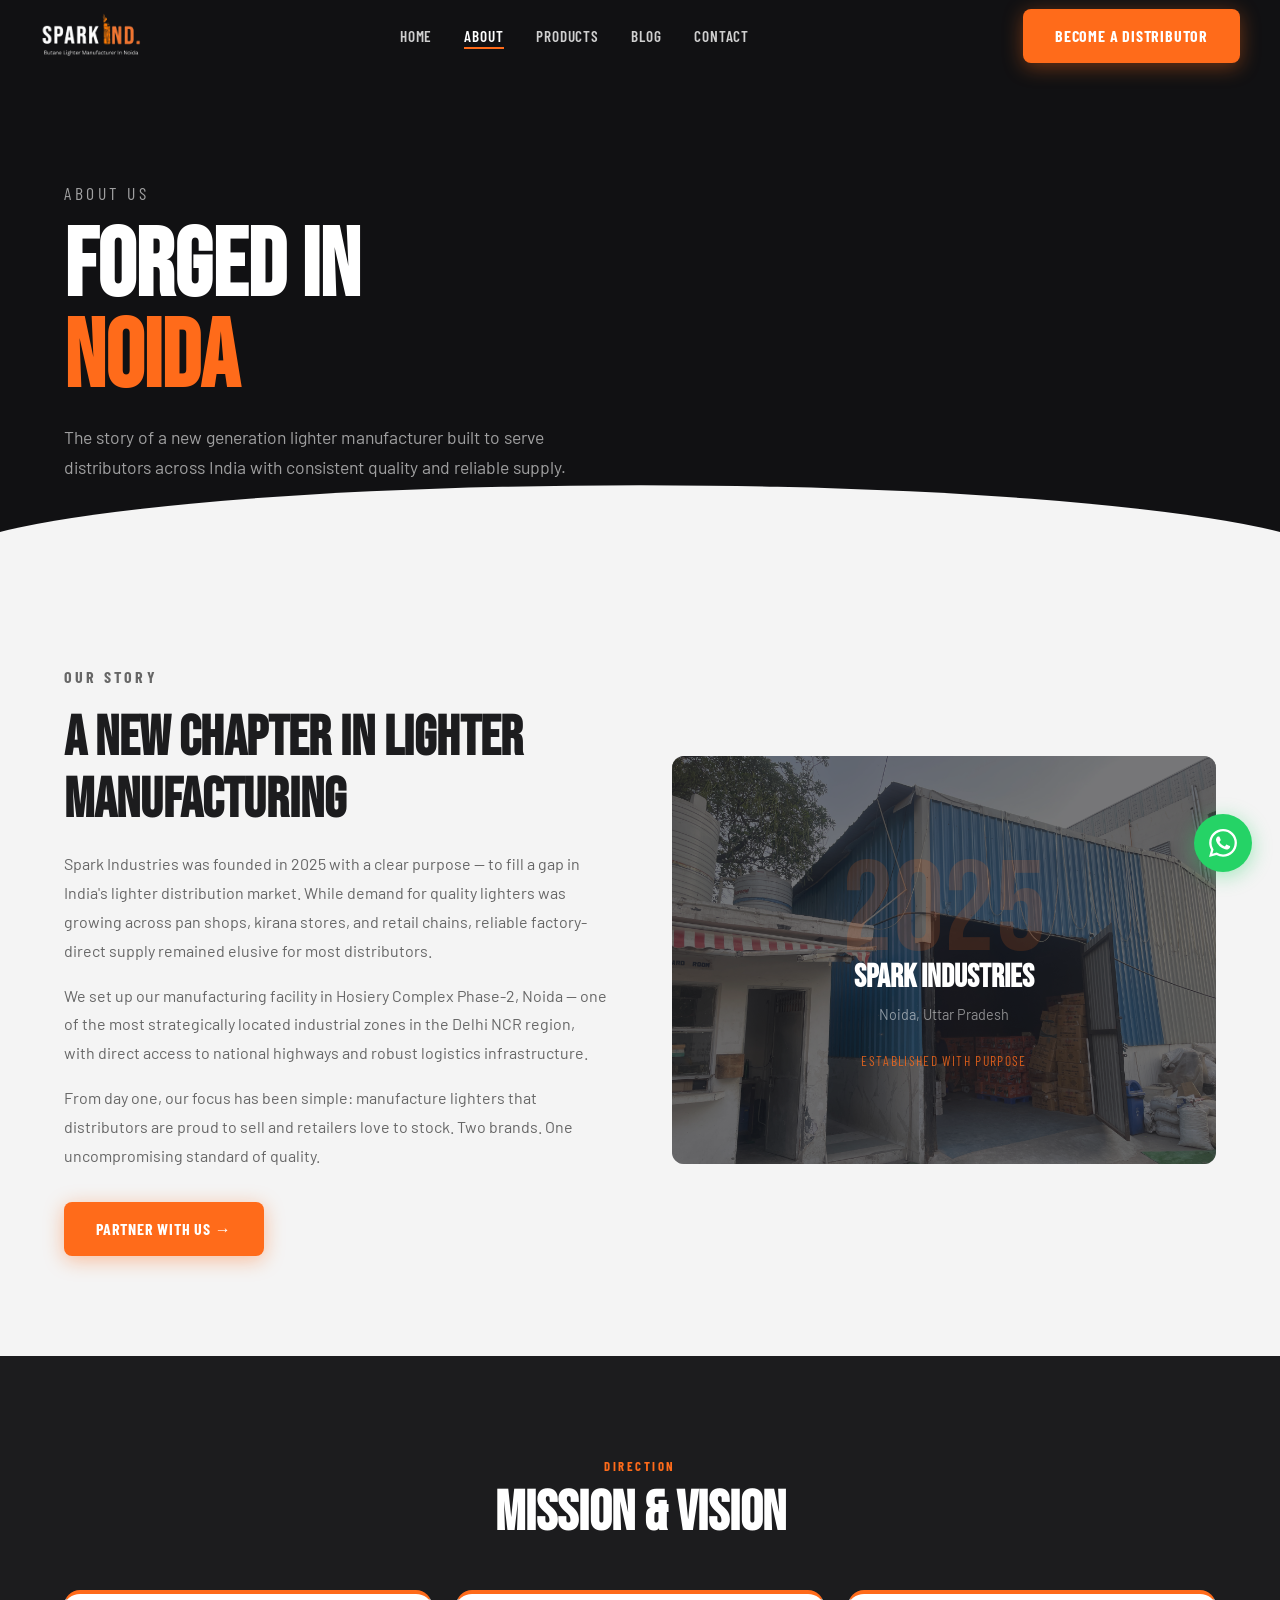
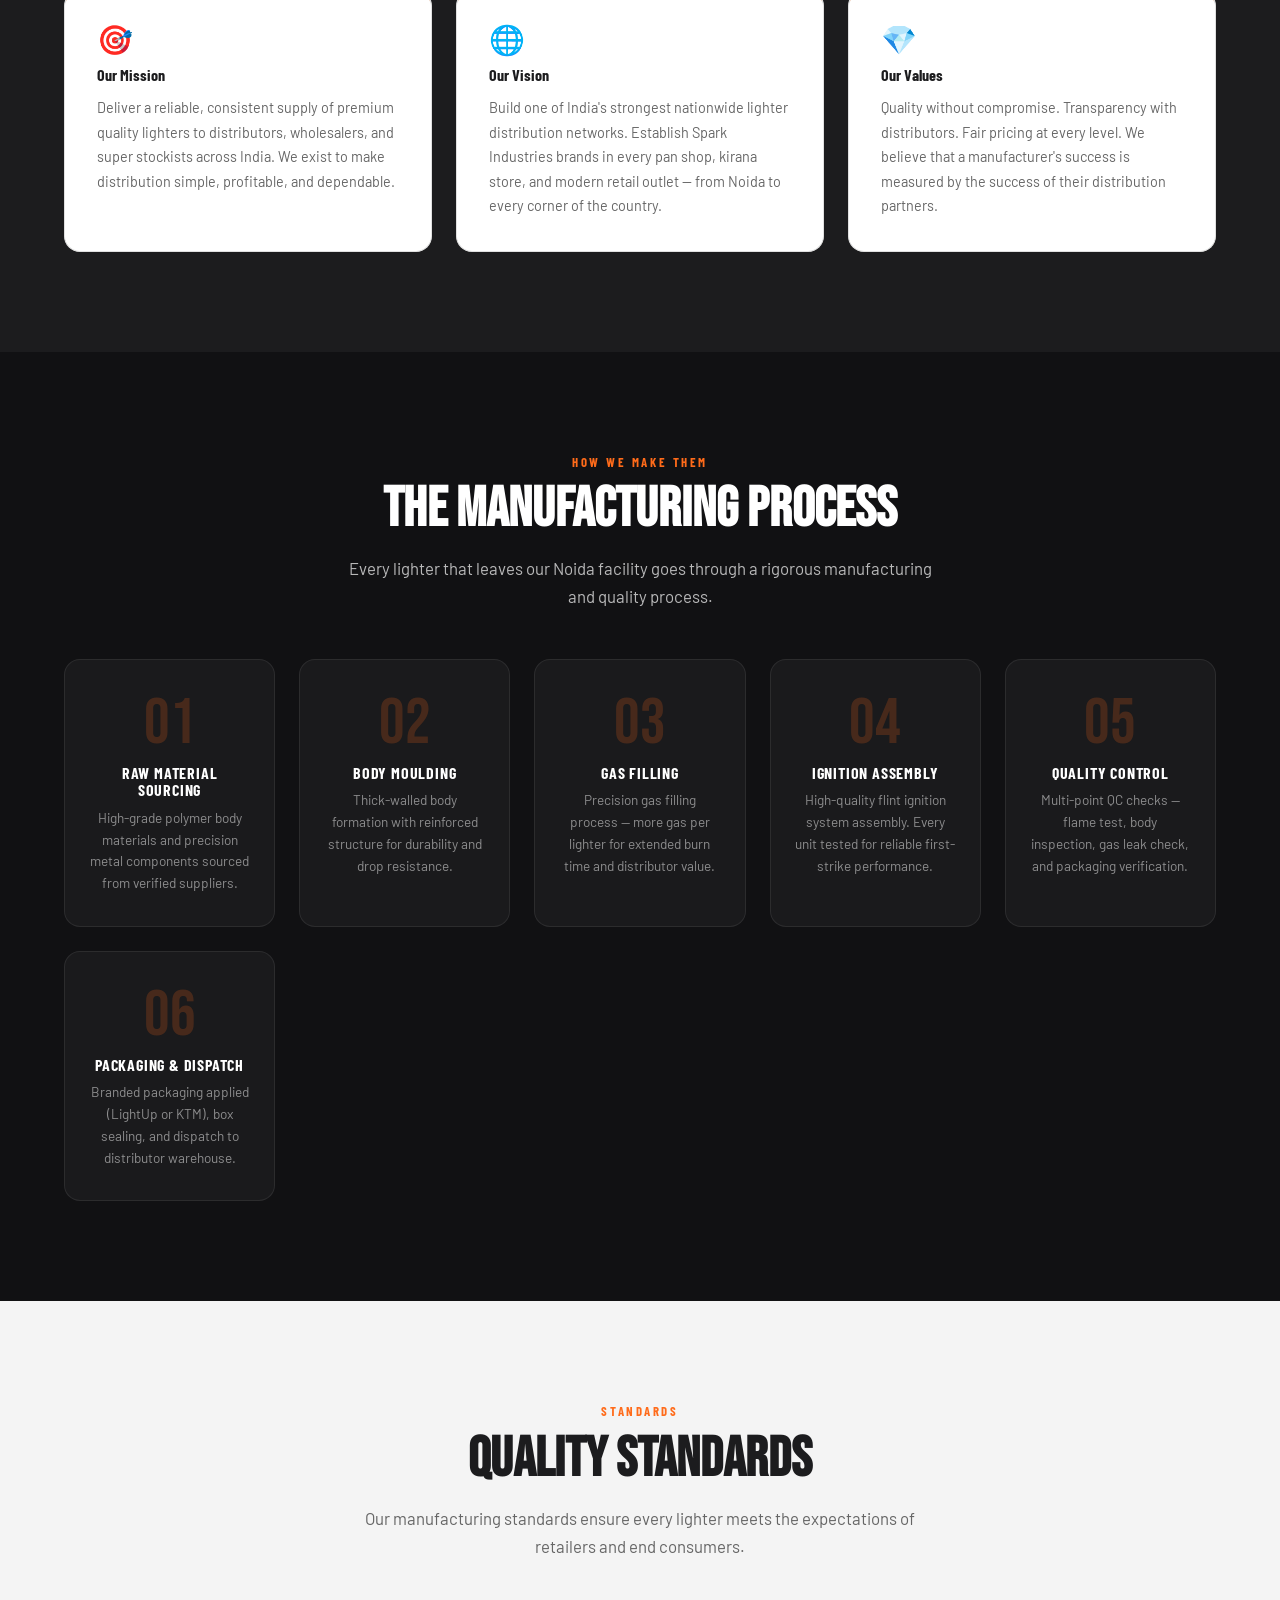
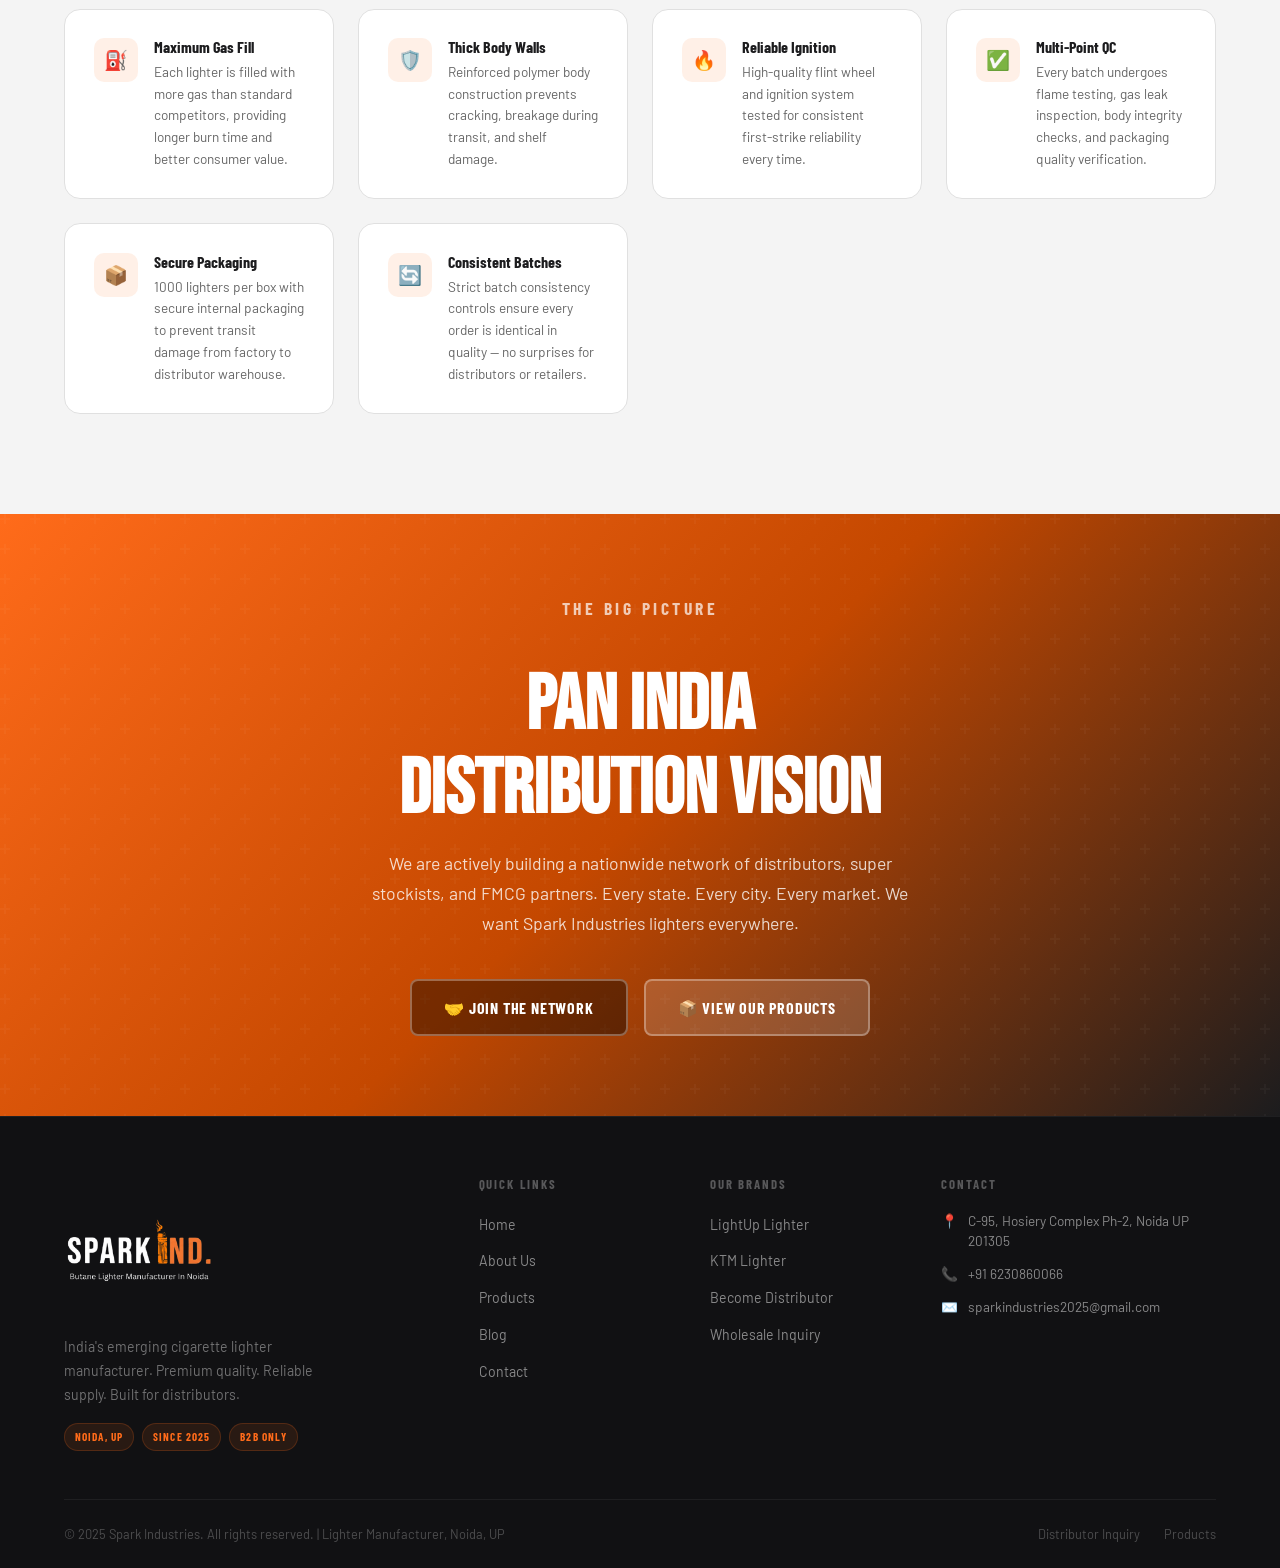
<file: about.html>
<!DOCTYPE html>
<html lang="en">
<head>
  <meta charset="UTF-8" />
  <meta name="viewport" content="width=device-width, initial-scale=1.0" />
  <title>About Spark Industries — Lighter Manufacturer Noida, Uttar Pradesh</title>
  <meta name="description" content="Learn about Spark Industries — a new generation cigarette lighter manufacturer based in Noida, UP. Our mission is to build a pan India lighter distribution network." />
  <meta name="keywords" content="Spark Industries about, lighter manufacturer Noida, lighter factory Noida, cigarette lighter manufacturer India, lighter OEM manufacturer" />
  <meta name="robots" content="index, follow" />
  <link rel="canonical" href="https://sparklighters.in/about.html" />
  <meta property="og:title" content="About Spark Industries — Lighter Manufacturer Noida" />
  <meta property="og:description" content="New generation lighter manufacturer based in Noida, UP. Founded 2025. Pan India distribution vision." />
  <meta property="og:url" content="https://sparklighters.in/about.html" />
  <meta property="og:type" content="website" />
  <link rel="stylesheet" href="style.css" />
</head>
<body>

<div class="page-transition active" aria-hidden="true"></div>

<!-- Navigation -->
<nav class="nav" role="navigation" aria-label="Main navigation">
  <div class="nav-inner">
   <img src="Images/spark-industries-logo.png"
     alt="Spark Industries Butane Lighter Manufacturer Noida"
     style="height:102px;">
    <ul class="nav-links" role="list">
      <li><a href="index.html">Home</a></li>
      <li><a href="about.html" aria-current="page">About</a></li>
      <li><a href="products.html">Products</a></li>
      <li><a href="blog.html">Blog</a></li>
      <li><a href="contact.html">Contact</a></li>
    </ul>
    <a href="contact.html" class="btn btn-primary nav-cta">Become a Distributor</a>
    <button class="nav-hamburger" aria-label="Toggle mobile menu" aria-expanded="false">
      <span></span><span></span><span></span>
    </button>
  </div>
</nav>
<div class="nav-mobile">
  <a href="index.html">Home</a>
  <a href="about.html">About</a>
  <a href="products.html">Products</a>
  <a href="blog.html">Blog</a>
  <a href="contact.html">Contact</a>
  <a href="contact.html" class="btn btn-primary" style="margin-top:.5rem;">Become a Distributor</a>
</div>

<!-- Page Hero -->
<section class="page-hero" aria-labelledby="page-hero-title">
  <div class="container">
    <p class="page-hero-label">About Us</p>
    <h1 id="page-hero-title">FORGED IN<br/><span>NOIDA</span></h1>
    <p>The story of a new generation lighter manufacturer built to serve distributors across India with consistent quality and reliable supply.</p>
  </div>
</section>

<!-- Our Story -->
<section class="section-pad" aria-labelledby="story-title">
  <div class="container">
    <div class="story-grid">
      <div class="story-text reveal reveal-left">
        <p class="section-label">Our Story</p>
        <h2 id="story-title">A NEW CHAPTER IN LIGHTER MANUFACTURING</h2>
        <p>
          Spark Industries was founded in 2025 with a clear purpose — to fill a gap in India's lighter distribution market. While demand for quality lighters was growing across pan shops, kirana stores, and retail chains, reliable factory-direct supply remained elusive for most distributors.
        </p>
        <p>
          We set up our manufacturing facility in Hosiery Complex Phase-2, Noida — one of the most strategically located industrial zones in the Delhi NCR region, with direct access to national highways and robust logistics infrastructure.
        </p>
        <p>
          From day one, our focus has been simple: manufacture lighters that distributors are proud to sell and retailers love to stock. Two brands. One uncompromising standard of quality.
        </p>
        <a href="contact.html" class="btn btn-primary" style="margin-top:1rem;">Partner With Us →</a>
      </div>
     <div class="story-visual reveal reveal-right" style="position:relative; overflow:hidden; border-radius:12px;">
    <img src="Images/IMG_2175.JPG" alt="Spark Industries Factory"
         style="width:100%; height:100%; object-fit:cover; display:block; opacity:0.4;">
    <div class="story-visual-inner" style="position:absolute; top:50%; left:50%; transform:translate(-50%,-50%); width:100%; text-align:center;">
        <div class="big-year">2025</div>
        <h3>SPARK INDUSTRIES</h3>
        <p>Noida, Uttar Pradesh</p>
        <p style="margin-top:1.5rem;color:rgba(255,107,26,.8);font-family:var(--font-cond);font-size:.85rem;letter-spacing:.1em;">ESTABLISHED WITH PURPOSE</p>
    </div>
</div>
  </div>
</section>

<!-- Mission & Vision -->
<section class="section-pad" style="background:var(--charcoal);" aria-labelledby="mv-title">
  <div class="container">
    <div class="text-center reveal">
      <p class="section-label">Direction</p>
      <h2 class="section-title light" id="mv-title">MISSION & VISION</h2>
    </div>
    <div class="mv-grid">
      <div class="mv-card reveal reveal-delay-1">
        <h3>🎯</h3>
        <h4>Our Mission</h4>
        <p>
          Deliver a reliable, consistent supply of premium quality lighters to distributors, wholesalers, and super stockists across India. We exist to make distribution simple, profitable, and dependable.
        </p>
      </div>
      <div class="mv-card reveal reveal-delay-2">
        <h3>🌐</h3>
        <h4>Our Vision</h4>
        <p>
          Build one of India's strongest nationwide lighter distribution networks. Establish Spark Industries brands in every pan shop, kirana store, and modern retail outlet — from Noida to every corner of the country.
        </p>
      </div>
      <div class="mv-card reveal reveal-delay-3">
        <h3>💎</h3>
        <h4>Our Values</h4>
        <p>
          Quality without compromise. Transparency with distributors. Fair pricing at every level. We believe that a manufacturer's success is measured by the success of their distribution partners.
        </p>
      </div>
    </div>
  </div>
</section>

<!-- Manufacturing Process -->
<section class="section-pad bg-darker" aria-labelledby="process-title">
  <div class="container">
    <div class="text-center reveal">
      <p class="section-label">How We Make Them</p>
      <h2 class="section-title light" id="process-title">THE MANUFACTURING PROCESS</h2>
      <p class="section-subtitle light" style="margin:0 auto;">
        Every lighter that leaves our Noida facility goes through a rigorous manufacturing and quality process.
      </p>
    </div>
    <div class="process-grid">
      <div class="process-step reveal reveal-delay-1">
        <div class="process-num">01</div>
        <h4>Raw Material Sourcing</h4>
        <p>High-grade polymer body materials and precision metal components sourced from verified suppliers.</p>
      </div>
      <div class="process-step reveal reveal-delay-2">
        <div class="process-num">02</div>
        <h4>Body Moulding</h4>
        <p>Thick-walled body formation with reinforced structure for durability and drop resistance.</p>
      </div>
      <div class="process-step reveal reveal-delay-3">
        <div class="process-num">03</div>
        <h4>Gas Filling</h4>
        <p>Precision gas filling process — more gas per lighter for extended burn time and distributor value.</p>
      </div>
      <div class="process-step reveal reveal-delay-4">
        <div class="process-num">04</div>
        <h4>Ignition Assembly</h4>
        <p>High-quality flint ignition system assembly. Every unit tested for reliable first-strike performance.</p>
      </div>
      <div class="process-step reveal reveal-delay-5">
        <div class="process-num">05</div>
        <h4>Quality Control</h4>
        <p>Multi-point QC checks — flame test, body inspection, gas leak check, and packaging verification.</p>
      </div>
      <div class="process-step reveal reveal-delay-1">
        <div class="process-num">06</div>
        <h4>Packaging & Dispatch</h4>
        <p>Branded packaging applied (LightUp or KTM), box sealing, and dispatch to distributor warehouse.</p>
      </div>
    </div>
  </div>
</section>

<!-- Quality Standards -->
<section class="section-pad" aria-labelledby="quality-title">
  <div class="container">
    <div class="text-center reveal">
      <p class="section-label">Standards</p>
      <h2 class="section-title" id="quality-title">QUALITY STANDARDS</h2>
      <p class="section-subtitle" style="margin:0 auto;">
        Our manufacturing standards ensure every lighter meets the expectations of retailers and end consumers.
      </p>
    </div>
    <div class="quality-grid">
      <div class="quality-card reveal reveal-delay-1">
        <div class="quality-icon">⛽</div>
        <div>
          <h4>Maximum Gas Fill</h4>
          <p>Each lighter is filled with more gas than standard competitors, providing longer burn time and better consumer value.</p>
        </div>
      </div>
      <div class="quality-card reveal reveal-delay-2">
        <div class="quality-icon">🛡️</div>
        <div>
          <h4>Thick Body Walls</h4>
          <p>Reinforced polymer body construction prevents cracking, breakage during transit, and shelf damage.</p>
        </div>
      </div>
      <div class="quality-card reveal reveal-delay-3">
        <div class="quality-icon">🔥</div>
        <div>
          <h4>Reliable Ignition</h4>
          <p>High-quality flint wheel and ignition system tested for consistent first-strike reliability every time.</p>
        </div>
      </div>
      <div class="quality-card reveal reveal-delay-4">
        <div class="quality-icon">✅</div>
        <div>
          <h4>Multi-Point QC</h4>
          <p>Every batch undergoes flame testing, gas leak inspection, body integrity checks, and packaging quality verification.</p>
        </div>
      </div>
      <div class="quality-card reveal reveal-delay-5">
        <div class="quality-icon">📦</div>
        <div>
          <h4>Secure Packaging</h4>
          <p>1000 lighters per box with secure internal packaging to prevent transit damage from factory to distributor warehouse.</p>
        </div>
      </div>
      <div class="quality-card reveal reveal-delay-1">
        <div class="quality-icon">🔄</div>
        <div>
          <h4>Consistent Batches</h4>
          <p>Strict batch consistency controls ensure every order is identical in quality — no surprises for distributors or retailers.</p>
        </div>
      </div>
    </div>
  </div>
</section>

<!-- Pan India Vision -->
<section class="cta-banner" aria-labelledby="vision-title">
  <div class="container cta-banner-content">
    <p class="section-label" style="color:rgba(255,255,255,.7);">The Big Picture</p>
    <h2 id="vision-title">PAN INDIA<br/>DISTRIBUTION VISION</h2>
    <p>
      We are actively building a nationwide network of distributors, super stockists, and FMCG partners. 
      Every state. Every city. Every market. We want Spark Industries lighters everywhere.
    </p>
    <div class="cta-banner-actions">
      <a href="contact.html" class="btn btn-dark" style="background:rgba(0,0,0,.4);border:2px solid rgba(255,255,255,.3);">
        🤝 Join the Network
      </a>
      <a href="products.html" class="btn" style="background:rgba(255,255,255,.15);color:#fff;border:2px solid rgba(255,255,255,.3);">
        📦 View Our Products
      </a>
    </div>
  </div>
</section>

<!-- Footer -->
<footer class="footer" role="contentinfo">
  <div class="container">
    <div class="footer-grid">
      <div class="footer-brand">
        <img src="Images/spark-industries-logo.png" alt="Spark Industries" style="height:150px; object-fit:contain;">
        <p>India's emerging cigarette lighter manufacturer. Premium quality. Reliable supply. Built for distributors.</p>
        <div class="footer-brand-chips">
          <span class="footer-chip">Noida, UP</span>
          <span class="footer-chip">Since 2025</span>
          <span class="footer-chip">B2B Only</span>
        </div>
      </div>
      <div class="footer-col">
        <h4>Quick Links</h4>
        <ul class="footer-links">
          <li><a href="index.html">Home</a></li>
          <li><a href="about.html">About Us</a></li>
          <li><a href="products.html">Products</a></li>
          <li><a href="blog.html">Blog</a></li>
          <li><a href="contact.html">Contact</a></li>
        </ul>
      </div>
      <div class="footer-col">
        <h4>Our Brands</h4>
        <ul class="footer-links">
          <li><a href="products.html#lightup">LightUp Lighter</a></li>
          <li><a href="products.html#ktm">KTM Lighter</a></li>
          <li><a href="contact.html">Become Distributor</a></li>
          <li><a href="contact.html">Wholesale Inquiry</a></li>
        </ul>
      </div>
      <div class="footer-col">
        <h4>Contact</h4>
        <div class="footer-contact-item">
          <span>📍</span>
          <span>C-95, Hosiery Complex Ph-2, Noida UP 201305</span>
        </div>
        <div class="footer-contact-item">
          <span>📞</span>
          <a href="tel:+916230860066" style="color:rgba(255,255,255,.5);">+91 6230860066</a>
        </div>
        <div class="footer-contact-item">
          <span>✉️</span>
          <a href="mailto:sparkindustries2025@gmail.com" style="color:rgba(255,255,255,.5);">sparkindustries2025@gmail.com</a>
        </div>
      </div>
    </div>
    <div class="footer-bottom">
      <p>© 2025 Spark Industries. All rights reserved. | Lighter Manufacturer, Noida, UP</p>
      <div class="footer-bottom-links">
        <a href="contact.html">Distributor Inquiry</a>
        <a href="products.html">Products</a>
      </div>
    </div>
  </div>
</footer>

<div class="wa-float">
  <span class="wa-tooltip">Chat with us on WhatsApp</span>
  <a href="https://api.whatsapp.com/send?phone=916230860066&text=Hello%20!%20I%20am%20interested%20in%20distributing%20your%20lighters."
     target="_blank" rel="noopener" class="wa-btn" aria-label="Open WhatsApp chat">
    <svg width="28" height="28" viewBox="0 0 24 24" fill="white"><path d="M17.472 14.382c-.297-.149-1.758-.867-2.03-.967-.273-.099-.471-.148-.67.15-.197.297-.767.966-.94 1.164-.173.199-.347.223-.644.075-.297-.15-1.255-.463-2.39-1.475-.883-.788-1.48-1.761-1.653-2.059-.173-.297-.018-.458.13-.606.134-.133.298-.347.446-.52.149-.174.198-.298.298-.497.099-.198.05-.371-.025-.52-.075-.149-.669-1.612-.916-2.207-.242-.579-.487-.5-.669-.51-.173-.008-.371-.01-.57-.01-.198 0-.52.074-.792.372-.272.297-1.04 1.016-1.04 2.479 0 1.462 1.065 2.875 1.213 3.074.149.198 2.096 3.2 5.077 4.487.709.306 1.262.489 1.694.625.712.227 1.36.195 1.871.118.571-.085 1.758-.719 2.006-1.413.248-.694.248-1.289.173-1.413-.074-.124-.272-.198-.57-.347m-5.421 7.403h-.004a9.87 9.87 0 01-5.031-1.378l-.361-.214-3.741.982.998-3.648-.235-.374a9.86 9.86 0 01-1.51-5.26c.001-5.45 4.436-9.884 9.888-9.884 2.64 0 5.122 1.03 6.988 2.898a9.825 9.825 0 012.893 6.994c-.003 5.45-4.437 9.884-9.885 9.884m8.413-18.297A11.815 11.815 0 0012.05 0C5.495 0 .16 5.335.157 11.892c0 2.096.547 4.142 1.588 5.945L.057 24l6.305-1.654a11.882 11.882 0 005.683 1.448h.005c6.554 0 11.89-5.335 11.893-11.893a11.821 11.821 0 00-3.48-8.413z"/></svg>
  </a>
</div>

<script src="script.js"></script>
</body>
</html>
</file>
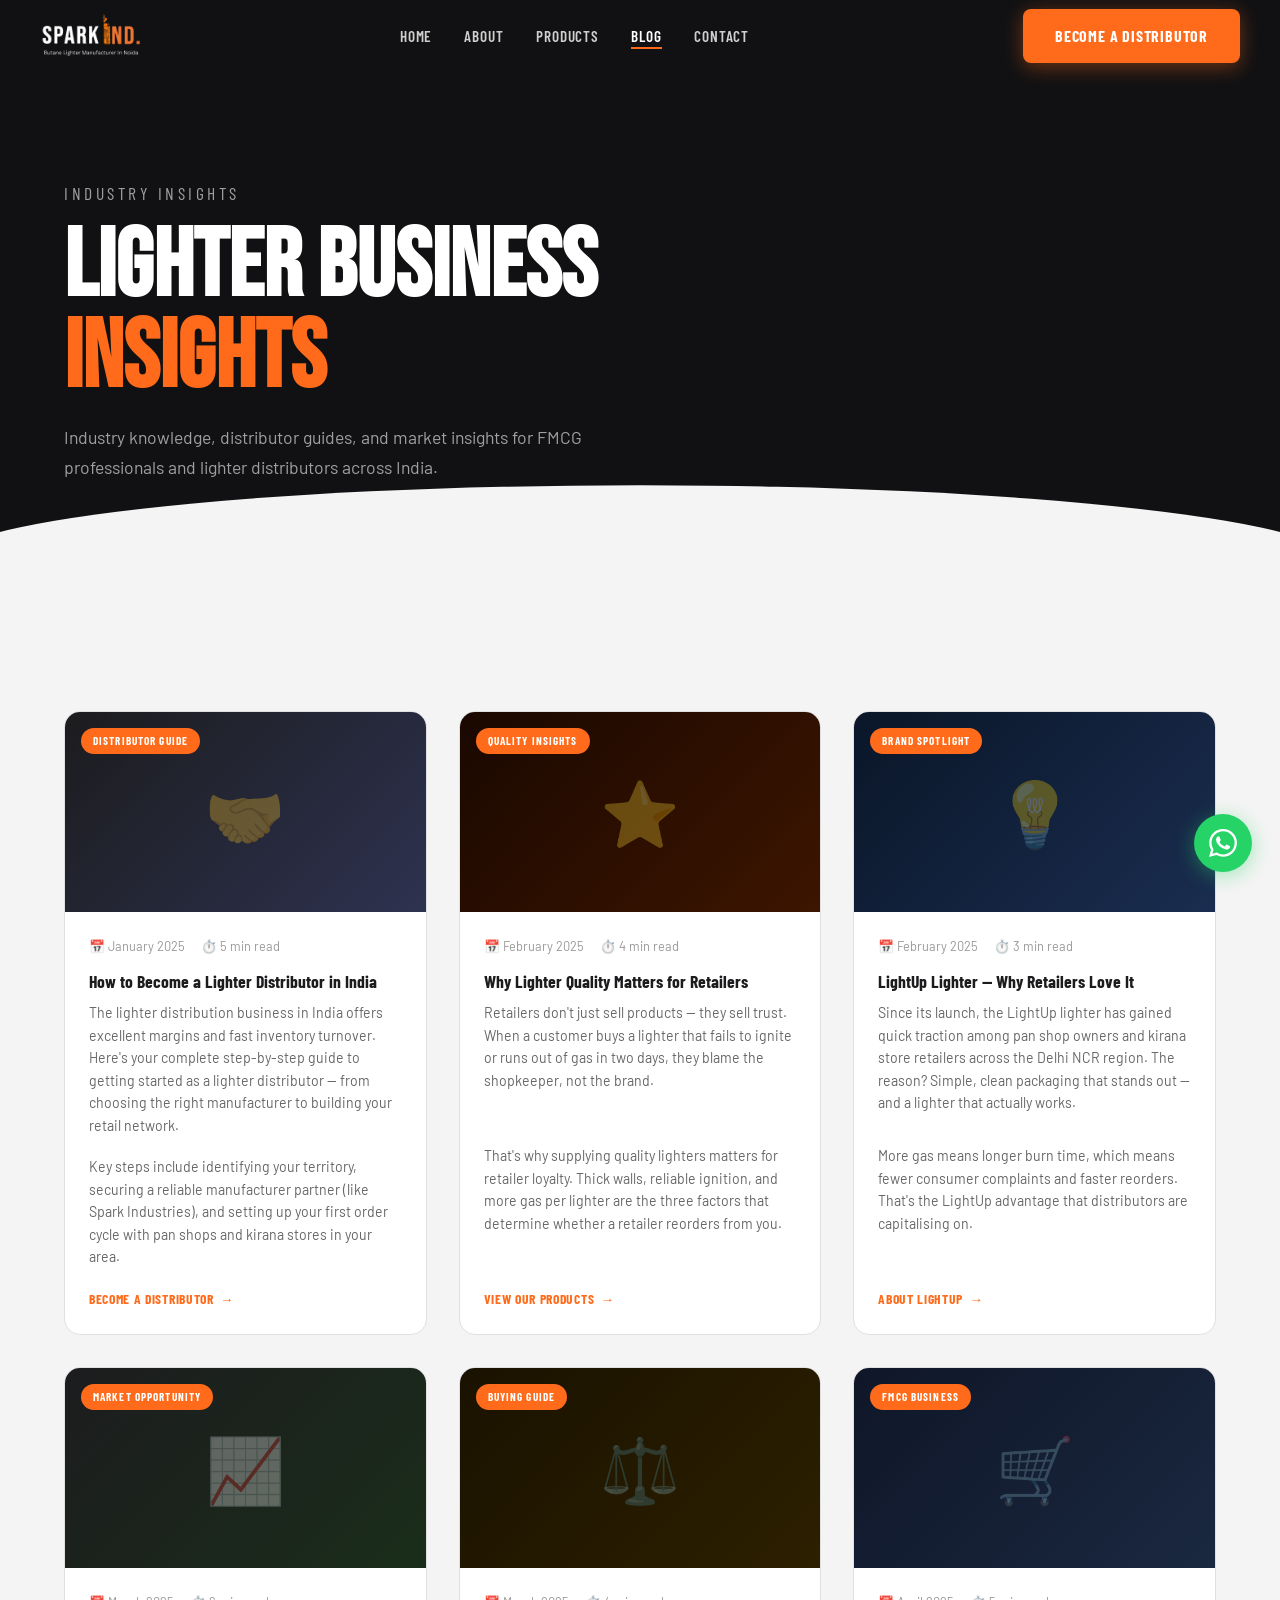
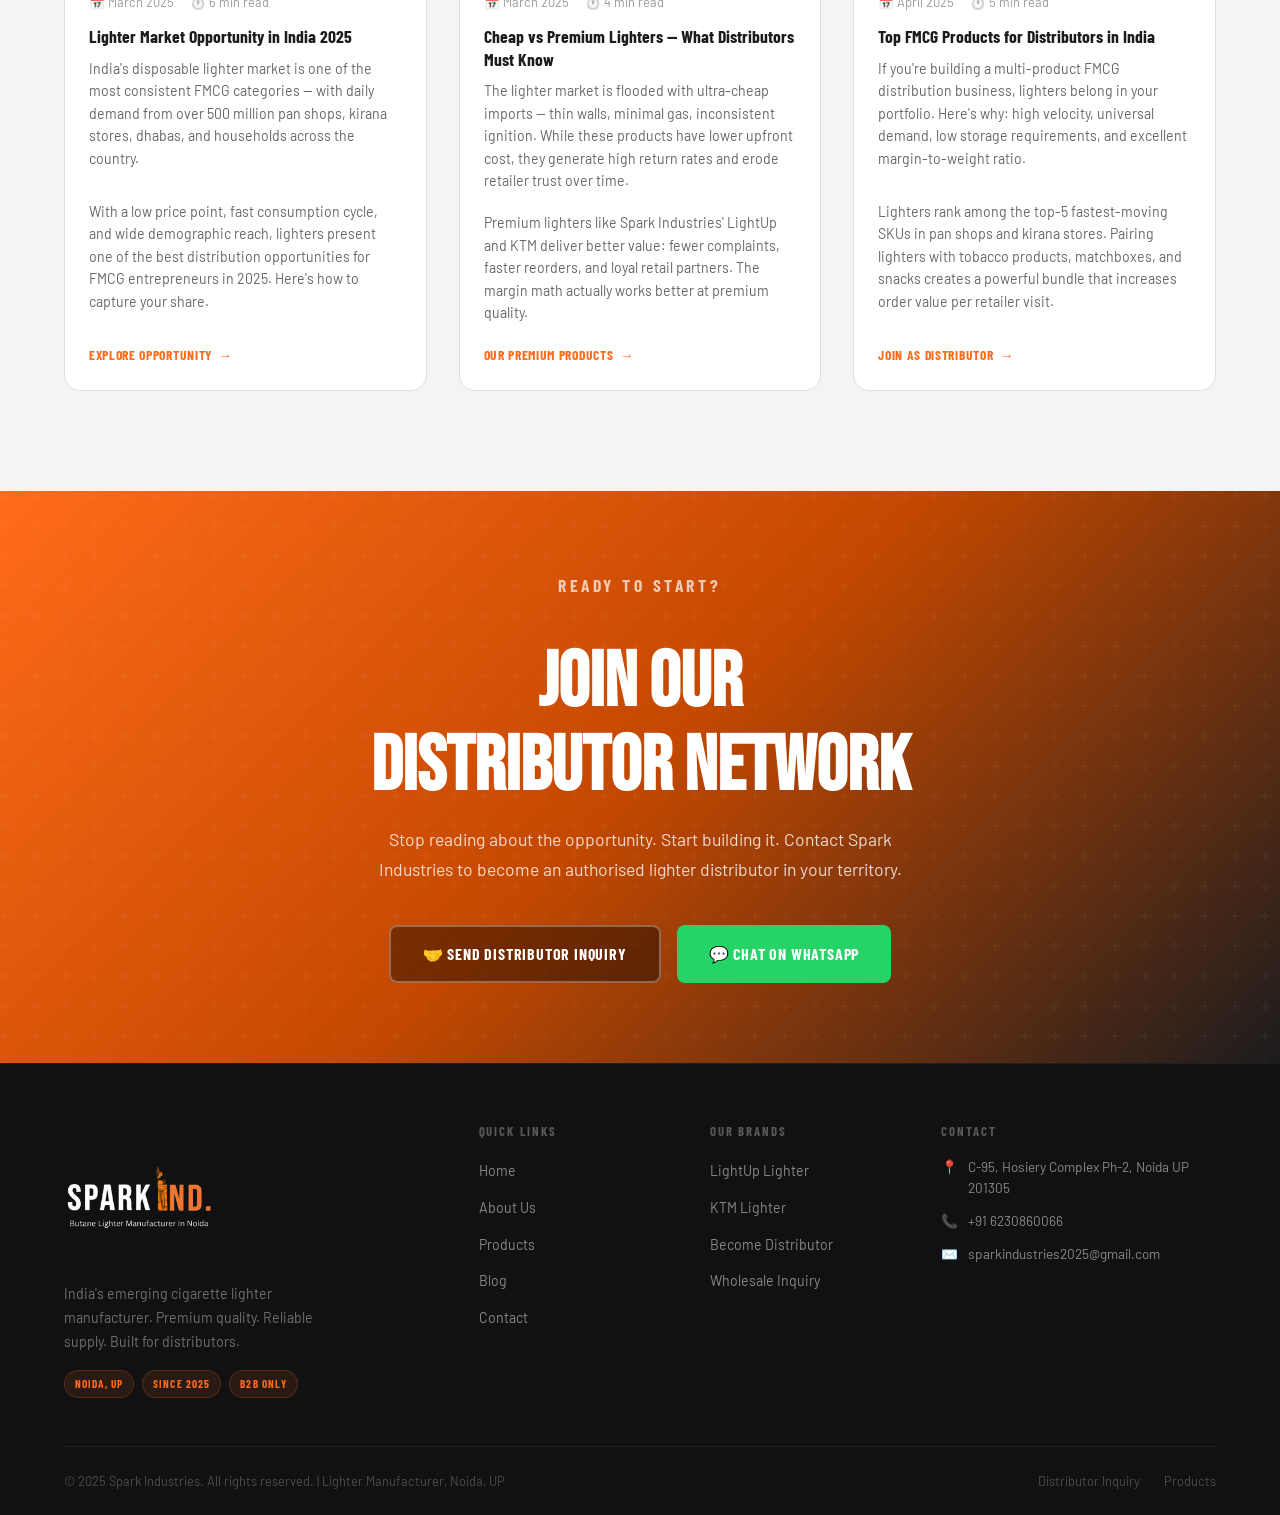
<file: blog.html>
<!DOCTYPE html>
<html lang="en">
<head>
  <meta charset="UTF-8" />
  <meta name="viewport" content="width=device-width, initial-scale=1.0" />
  <title>Blog — Lighter Industry Insights | Spark Industries Noida</title>
  <meta name="description" content="Industry insights and guides for lighter distributors in India. How to become a distributor, lighter market opportunity 2025, and more from Spark Industries Noida." />
  <meta name="keywords" content="lighter distributor India, lighter market India 2025, FMCG distributor India, lighter wholesale business, cigarette lighter market India" />
  <meta name="robots" content="index, follow" />
  <link rel="canonical" href="https://sparklighters.in/blog.html" />
  <meta property="og:title" content="Blog — Lighter Industry Insights | Spark Industries" />
  <meta property="og:description" content="Industry insights for lighter distributors and wholesalers in India." />
  <meta property="og:url" content="https://sparklighters.in/blog.html" />
  <link rel="stylesheet" href="style.css" />
</head>
<body>

<div class="page-transition active" aria-hidden="true"></div>

<!-- Navigation -->
<nav class="nav" role="navigation" aria-label="Main navigation">
  <div class="nav-inner">
    <img src="Images/spark-industries-logo.png"
     alt="Spark Industries Butane Lighter Manufacturer Noida"
     style="height:102px;">
    <ul class="nav-links" role="list">
      <li><a href="index.html">Home</a></li>
      <li><a href="about.html">About</a></li>
      <li><a href="products.html">Products</a></li>
      <li><a href="blog.html" aria-current="page">Blog</a></li>
      <li><a href="contact.html">Contact</a></li>
    </ul>
    <a href="contact.html" class="btn btn-primary nav-cta">Become a Distributor</a>
    <button class="nav-hamburger" aria-label="Toggle mobile menu" aria-expanded="false">
      <span></span><span></span><span></span>
    </button>
  </div>
</nav>
<div class="nav-mobile">
  <a href="index.html">Home</a>
  <a href="about.html">About</a>
  <a href="products.html">Products</a>
  <a href="blog.html">Blog</a>
  <a href="contact.html">Contact</a>
  <a href="contact.html" class="btn btn-primary" style="margin-top:.5rem;">Become a Distributor</a>
</div>

<!-- Page Hero -->
<section class="page-hero" aria-labelledby="blog-hero-title">
  <div class="container">
    <p class="page-hero-label">Industry Insights</p>
    <h1 id="blog-hero-title">LIGHTER BUSINESS<br/><span>INSIGHTS</span></h1>
    <p>Industry knowledge, distributor guides, and market insights for FMCG professionals and lighter distributors across India.</p>
  </div>
</section>

<!-- Blog Grid -->
<section class="section-pad" aria-label="Blog articles">
  <div class="container">
    <div class="blog-grid">

      <!-- Article 1 -->
      <article class="blog-card reveal reveal-delay-1">
        <div class="blog-thumb blog-thumb-1">
          <span class="blog-thumb-icon" aria-hidden="true">🤝</span>
          <span class="blog-category">Distributor Guide</span>
        </div>
        <div class="blog-body">
          <div class="blog-meta">
            <span>📅 January 2025</span>
            <span>⏱️ 5 min read</span>
          </div>
          <h3>How to Become a Lighter Distributor in India</h3>
          <p>
            The lighter distribution business in India offers excellent margins and fast inventory turnover. Here's your complete step-by-step guide to getting started as a lighter distributor — from choosing the right manufacturer to building your retail network.
          </p>
          <p>
            Key steps include identifying your territory, securing a reliable manufacturer partner (like Spark Industries), and setting up your first order cycle with pan shops and kirana stores in your area.
          </p>
          <a href="contact.html" class="blog-read-more" aria-label="Read more about becoming a lighter distributor">
            Become a Distributor <span aria-hidden="true">→</span>
          </a>
        </div>
      </article>

      <!-- Article 2 -->
      <article class="blog-card reveal reveal-delay-2">
        <div class="blog-thumb blog-thumb-2">
          <span class="blog-thumb-icon" aria-hidden="true">⭐</span>
          <span class="blog-category">Quality Insights</span>
        </div>
        <div class="blog-body">
          <div class="blog-meta">
            <span>📅 February 2025</span>
            <span>⏱️ 4 min read</span>
          </div>
          <h3>Why Lighter Quality Matters for Retailers</h3>
          <p>
            Retailers don't just sell products — they sell trust. When a customer buys a lighter that fails to ignite or runs out of gas in two days, they blame the shopkeeper, not the brand.
          </p>
          <p>
            That's why supplying quality lighters matters for retailer loyalty. Thick walls, reliable ignition, and more gas per lighter are the three factors that determine whether a retailer reorders from you.
          </p>
          <a href="products.html" class="blog-read-more" aria-label="Learn more about our quality products">
            View Our Products <span aria-hidden="true">→</span>
          </a>
        </div>
      </article>

      <!-- Article 3 -->
      <article class="blog-card reveal reveal-delay-3">
        <div class="blog-thumb blog-thumb-3">
          <span class="blog-thumb-icon" aria-hidden="true">💡</span>
          <span class="blog-category">Brand Spotlight</span>
        </div>
        <div class="blog-body">
          <div class="blog-meta">
            <span>📅 February 2025</span>
            <span>⏱️ 3 min read</span>
          </div>
          <h3>LightUp Lighter — Why Retailers Love It</h3>
          <p>
            Since its launch, the LightUp lighter has gained quick traction among pan shop owners and kirana store retailers across the Delhi NCR region. The reason? Simple, clean packaging that stands out — and a lighter that actually works.
          </p>
          <p>
            More gas means longer burn time, which means fewer consumer complaints and faster reorders. That's the LightUp advantage that distributors are capitalising on.
          </p>
          <a href="products.html#lightup" class="blog-read-more" aria-label="Learn about LightUp lighter">
            About LightUp <span aria-hidden="true">→</span>
          </a>
        </div>
      </article>

      <!-- Article 4 -->
      <article class="blog-card reveal reveal-delay-4">
        <div class="blog-thumb blog-thumb-4">
          <span class="blog-thumb-icon" aria-hidden="true">📈</span>
          <span class="blog-category">Market Opportunity</span>
        </div>
        <div class="blog-body">
          <div class="blog-meta">
            <span>📅 March 2025</span>
            <span>⏱️ 6 min read</span>
          </div>
          <h3>Lighter Market Opportunity in India 2025</h3>
          <p>
            India's disposable lighter market is one of the most consistent FMCG categories — with daily demand from over 500 million pan shops, kirana stores, dhabas, and households across the country.
          </p>
          <p>
            With a low price point, fast consumption cycle, and wide demographic reach, lighters present one of the best distribution opportunities for FMCG entrepreneurs in 2025. Here's how to capture your share.
          </p>
          <a href="contact.html" class="blog-read-more" aria-label="Enquire about distribution opportunity">
            Explore Opportunity <span aria-hidden="true">→</span>
          </a>
        </div>
      </article>

      <!-- Article 5 -->
      <article class="blog-card reveal reveal-delay-5">
        <div class="blog-thumb blog-thumb-5">
          <span class="blog-thumb-icon" aria-hidden="true">⚖️</span>
          <span class="blog-category">Buying Guide</span>
        </div>
        <div class="blog-body">
          <div class="blog-meta">
            <span>📅 March 2025</span>
            <span>⏱️ 4 min read</span>
          </div>
          <h3>Cheap vs Premium Lighters — What Distributors Must Know</h3>
          <p>
            The lighter market is flooded with ultra-cheap imports — thin walls, minimal gas, inconsistent ignition. While these products have lower upfront cost, they generate high return rates and erode retailer trust over time.
          </p>
          <p>
            Premium lighters like Spark Industries' LightUp and KTM deliver better value: fewer complaints, faster reorders, and loyal retail partners. The margin math actually works better at premium quality.
          </p>
          <a href="products.html" class="blog-read-more" aria-label="Compare our premium products">
            Our Premium Products <span aria-hidden="true">→</span>
          </a>
        </div>
      </article>

      <!-- Article 6 -->
      <article class="blog-card reveal reveal-delay-1">
        <div class="blog-thumb blog-thumb-6">
          <span class="blog-thumb-icon" aria-hidden="true">🛒</span>
          <span class="blog-category">FMCG Business</span>
        </div>
        <div class="blog-body">
          <div class="blog-meta">
            <span>📅 April 2025</span>
            <span>⏱️ 5 min read</span>
          </div>
          <h3>Top FMCG Products for Distributors in India</h3>
          <p>
            If you're building a multi-product FMCG distribution business, lighters belong in your portfolio. Here's why: high velocity, universal demand, low storage requirements, and excellent margin-to-weight ratio.
          </p>
          <p>
            Lighters rank among the top-5 fastest-moving SKUs in pan shops and kirana stores. Pairing lighters with tobacco products, matchboxes, and snacks creates a powerful bundle that increases order value per retailer visit.
          </p>
          <a href="contact.html" class="blog-read-more" aria-label="Become a distributor">
            Join as Distributor <span aria-hidden="true">→</span>
          </a>
        </div>
      </article>

    </div>
  </div>
</section>

<!-- Blog CTA -->
<section class="cta-banner" aria-labelledby="blog-cta-title">
  <div class="container cta-banner-content">
    <p class="section-label" style="color:rgba(255,255,255,.7);">Ready to Start?</p>
    <h2 id="blog-cta-title">JOIN OUR<br/>DISTRIBUTOR NETWORK</h2>
    <p>
      Stop reading about the opportunity. Start building it. Contact Spark Industries to become an authorised lighter distributor in your territory.
    </p>
    <div class="cta-banner-actions">
      <a href="contact.html" class="btn btn-dark" style="background:rgba(0,0,0,.4);border:2px solid rgba(255,255,255,.3);">
        🤝 Send Distributor Inquiry
      </a>
      <a href="https://api.whatsapp.com/send?phone=916230860066&text=Hello%20!%20I%20am%20interested%20in%20distributing%20your%20lighters."
         target="_blank" rel="noopener" class="btn" style="background:#25D366;color:#fff;">
        💬 Chat on WhatsApp
      </a>
    </div>
  </div>
</section>

<!-- Footer -->
<footer class="footer" role="contentinfo">
  <div class="container">
    <div class="footer-grid">
      <div class="footer-brand">
       <img src="Images/spark-industries-logo.png" alt="Spark Industries" style="height:150px; object-fit:contain;">
        <p>India's emerging cigarette lighter manufacturer. Premium quality. Reliable supply. Built for distributors.</p>
        <div class="footer-brand-chips">
          <span class="footer-chip">Noida, UP</span>
          <span class="footer-chip">Since 2025</span>
          <span class="footer-chip">B2B Only</span>
        </div>
      </div>
      <div class="footer-col">
        <h4>Quick Links</h4>
        <ul class="footer-links">
          <li><a href="index.html">Home</a></li>
          <li><a href="about.html">About Us</a></li>
          <li><a href="products.html">Products</a></li>
          <li><a href="blog.html">Blog</a></li>
          <li><a href="contact.html">Contact</a></li>
        </ul>
      </div>
      <div class="footer-col">
        <h4>Our Brands</h4>
        <ul class="footer-links">
          <li><a href="products.html#lightup">LightUp Lighter</a></li>
          <li><a href="products.html#ktm">KTM Lighter</a></li>
          <li><a href="contact.html">Become Distributor</a></li>
          <li><a href="contact.html">Wholesale Inquiry</a></li>
        </ul>
      </div>
      <div class="footer-col">
        <h4>Contact</h4>
        <div class="footer-contact-item"><span>📍</span><span>C-95, Hosiery Complex Ph-2, Noida UP 201305</span></div>
        <div class="footer-contact-item"><span>📞</span><a href="tel:+916230860066" style="color:rgba(255,255,255,.5);">+91 6230860066</a></div>
        <div class="footer-contact-item"><span>✉️</span><a href="mailto:sparkindustries2025@gmail.com" style="color:rgba(255,255,255,.5);">sparkindustries2025@gmail.com</a></div>
      </div>
    </div>
    <div class="footer-bottom">
      <p>© 2025 Spark Industries. All rights reserved. | Lighter Manufacturer, Noida, UP</p>
      <div class="footer-bottom-links">
        <a href="contact.html">Distributor Inquiry</a>
        <a href="products.html">Products</a>
      </div>
    </div>
  </div>
</footer>

<div class="wa-float">
  <span class="wa-tooltip">Chat with us on WhatsApp</span>
  <a href="https://api.whatsapp.com/send?phone=916230860066&text=Hello%20!%20I%20am%20interested%20in%20distributing%20your%20lighters."
     target="_blank" rel="noopener" class="wa-btn" aria-label="Open WhatsApp chat">
    <svg width="28" height="28" viewBox="0 0 24 24" fill="white"><path d="M17.472 14.382c-.297-.149-1.758-.867-2.03-.967-.273-.099-.471-.148-.67.15-.197.297-.767.966-.94 1.164-.173.199-.347.223-.644.075-.297-.15-1.255-.463-2.39-1.475-.883-.788-1.48-1.761-1.653-2.059-.173-.297-.018-.458.13-.606.134-.133.298-.347.446-.52.149-.174.198-.298.298-.497.099-.198.05-.371-.025-.52-.075-.149-.669-1.612-.916-2.207-.242-.579-.487-.5-.669-.51-.173-.008-.371-.01-.57-.01-.198 0-.52.074-.792.372-.272.297-1.04 1.016-1.04 2.479 0 1.462 1.065 2.875 1.213 3.074.149.198 2.096 3.2 5.077 4.487.709.306 1.262.489 1.694.625.712.227 1.36.195 1.871.118.571-.085 1.758-.719 2.006-1.413.248-.694.248-1.289.173-1.413-.074-.124-.272-.198-.57-.347m-5.421 7.403h-.004a9.87 9.87 0 01-5.031-1.378l-.361-.214-3.741.982.998-3.648-.235-.374a9.86 9.86 0 01-1.51-5.26c.001-5.45 4.436-9.884 9.888-9.884 2.64 0 5.122 1.03 6.988 2.898a9.825 9.825 0 012.893 6.994c-.003 5.45-4.437 9.884-9.885 9.884m8.413-18.297A11.815 11.815 0 0012.05 0C5.495 0 .16 5.335.157 11.892c0 2.096.547 4.142 1.588 5.945L.057 24l6.305-1.654a11.882 11.882 0 005.683 1.448h.005c6.554 0 11.89-5.335 11.893-11.893a11.821 11.821 0 00-3.48-8.413z"/></svg>
  </a>
</div>

<script src="script.js"></script>
</body>
</html>
</file>
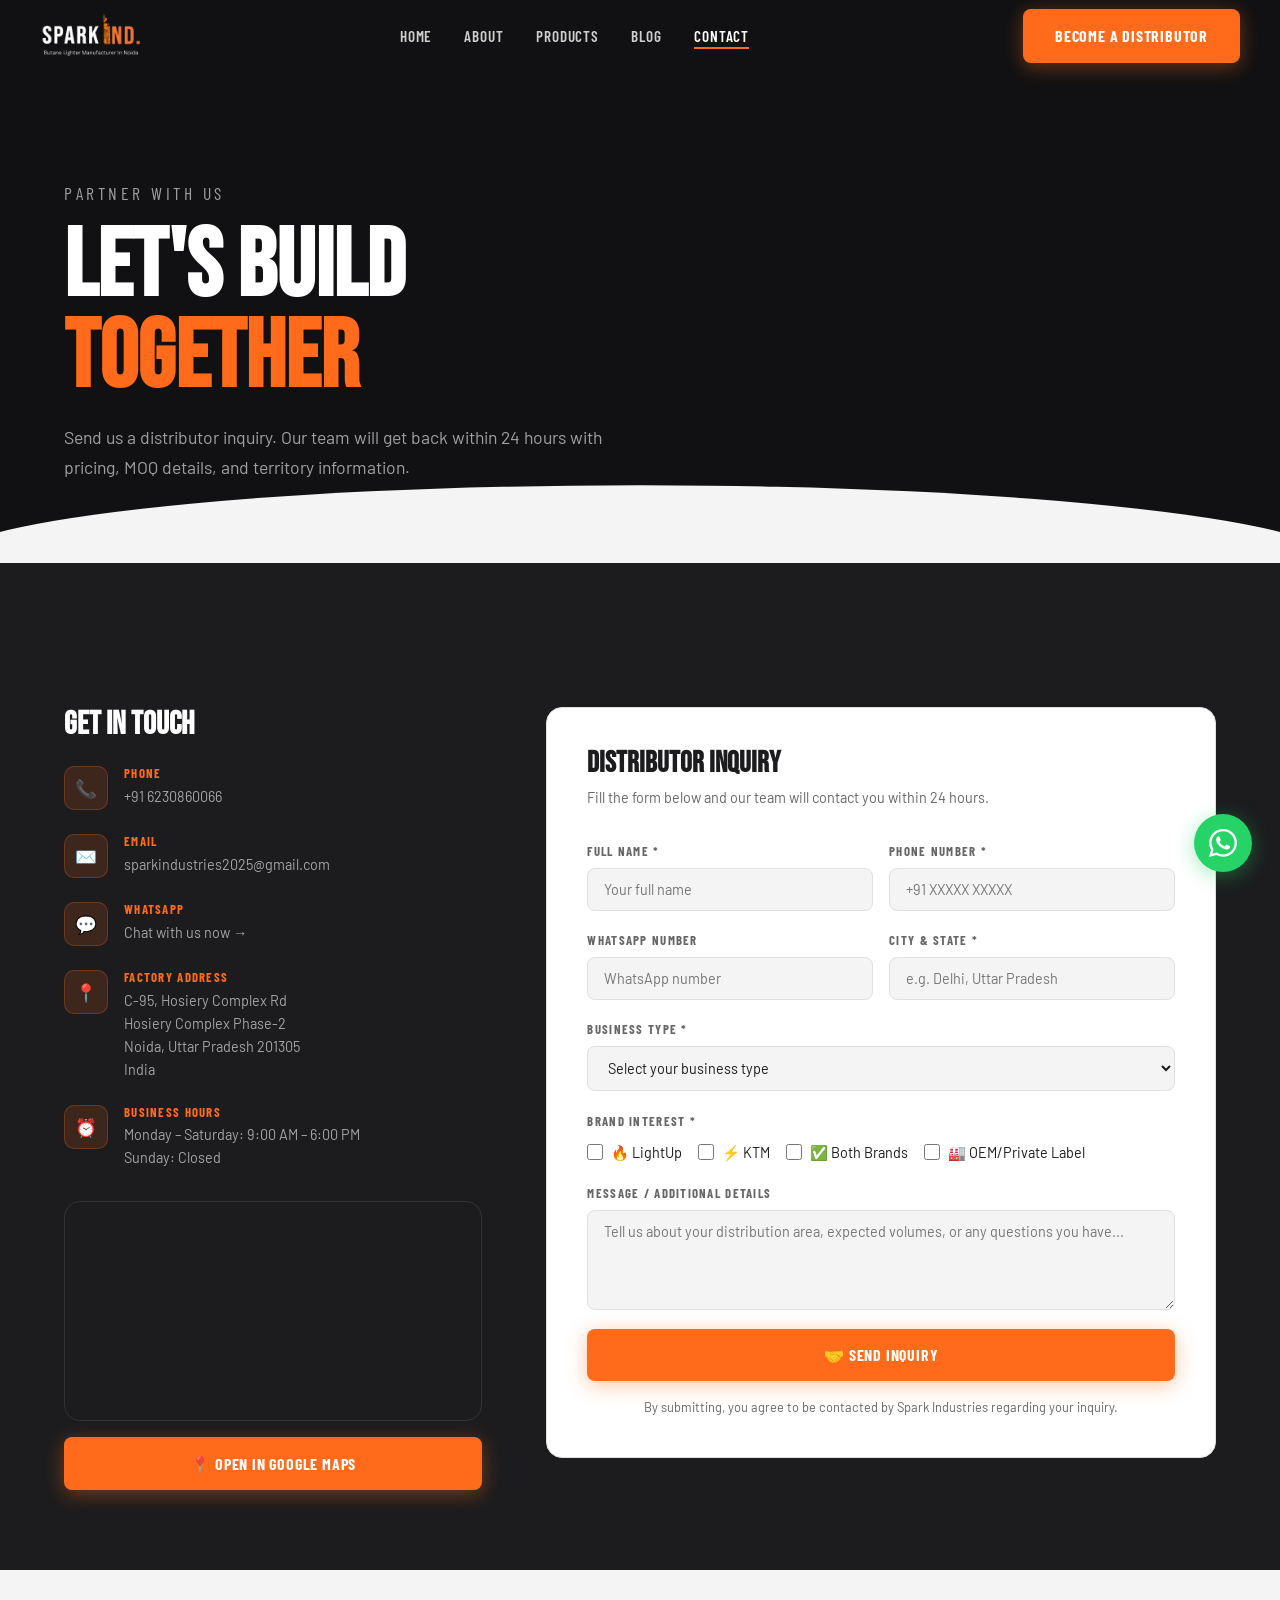
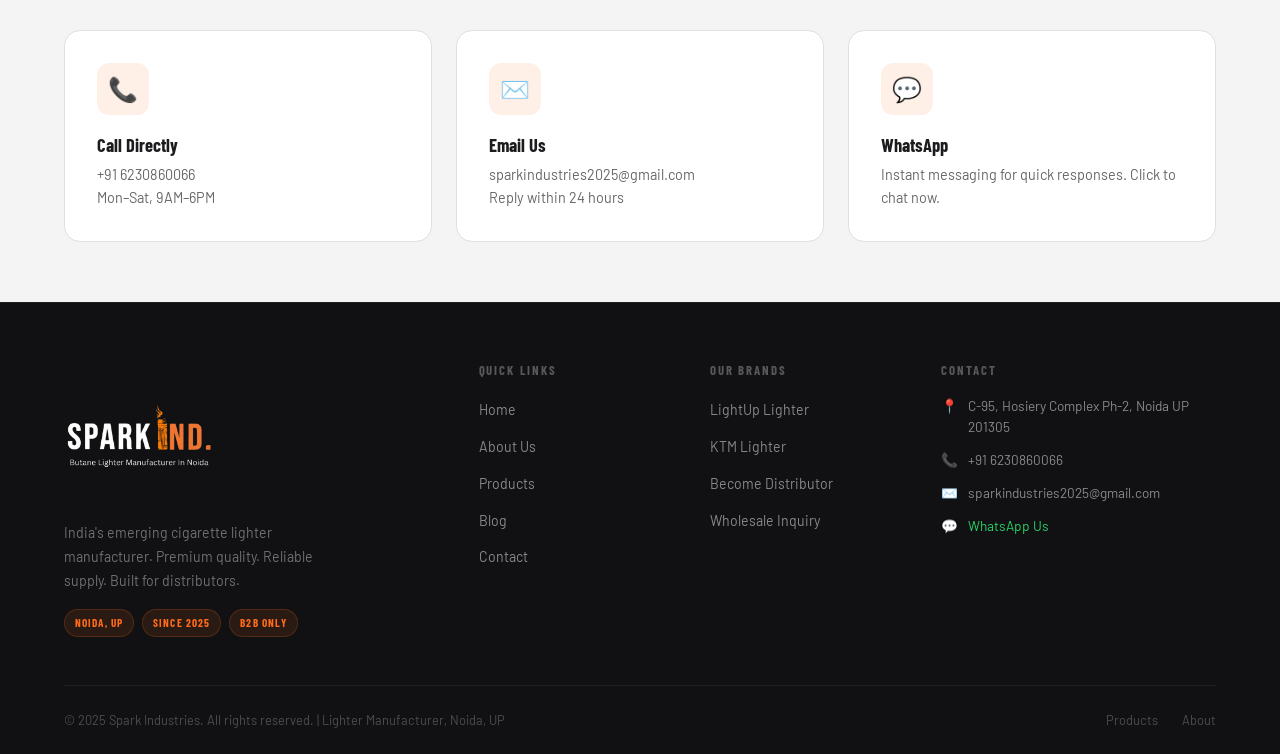
<file: contact.html>
<!DOCTYPE html>
<html lang="en">
<head>
  <meta charset="UTF-8" />
  <meta name="viewport" content="width=device-width, initial-scale=1.0" />
  <title>Contact & Distributor Inquiry — Spark Industries Noida</title>
  <meta name="description" content="Partner with Spark Industries. Become a lighter distributor, super stockist or wholesaler. Fill the distributor inquiry form or call +91 6230860066." />
  <meta name="keywords" content="lighter distributor inquiry India, lighter wholesale contact, Spark Industries contact, become lighter distributor India, lighter super stockist India" />
  <meta name="robots" content="index, follow" />
  <link rel="canonical" href="https://sparklighters.in/contact.html" />
  <meta property="og:title" content="Contact Spark Industries — Become a Distributor" />
  <meta property="og:description" content="Send us a distributor inquiry. WhatsApp, email, or fill the form. Factory located in Noida, UP." />
  <meta property="og:url" content="https://sparklighters.in/contact.html" />
  <link rel="stylesheet" href="style.css" />
</head>
<body>

<div class="page-transition active" aria-hidden="true"></div>

<!-- Navigation -->
<nav class="nav" role="navigation" aria-label="Main navigation">
  <div class="nav-inner">
    <img src="Images/spark-industries-logo.png"
     alt="Spark Industries Butane Lighter Manufacturer Noida"
     style="height:102px;">
    <ul class="nav-links" role="list">
      <li><a href="index.html">Home</a></li>
      <li><a href="about.html">About</a></li>
      <li><a href="products.html">Products</a></li>
      <li><a href="blog.html">Blog</a></li>
      <li><a href="contact.html" aria-current="page">Contact</a></li>
    </ul>
    <a href="contact.html" class="btn btn-primary nav-cta">Become a Distributor</a>
    <button class="nav-hamburger" aria-label="Toggle mobile menu" aria-expanded="false">
      <span></span><span></span><span></span>
    </button>
  </div>
</nav>
<div class="nav-mobile">
  <a href="index.html">Home</a>
  <a href="about.html">About</a>
  <a href="products.html">Products</a>
  <a href="blog.html">Blog</a>
  <a href="contact.html">Contact</a>
  <a href="contact.html" class="btn btn-primary" style="margin-top:.5rem;">Become a Distributor</a>
</div>

<!-- Page Hero -->
<section class="page-hero" aria-labelledby="contact-hero-title">
  <div class="container">
    <p class="page-hero-label">Partner With Us</p>
    <h1 id="contact-hero-title">LET'S BUILD<br/><span>TOGETHER</span></h1>
    <p>Send us a distributor inquiry. Our team will get back within 24 hours with pricing, MOQ details, and territory information.</p>
  </div>
</section>

<!-- Contact Section -->
<section style="background:var(--charcoal);padding:80px 0;" aria-label="Contact and inquiry form">
  <div class="container">
    <div class="contact-grid">

      <!-- Contact Info -->
      <div class="contact-info reveal reveal-left">
        <h3>GET IN TOUCH</h3>

        <div class="contact-detail">
          <div class="contact-detail-icon" aria-hidden="true">📞</div>
          <div class="contact-detail-text">
            <h4>Phone</h4>
            <p><a href="tel:+916230860066">+91 6230860066</a></p>
          </div>
        </div>

        <div class="contact-detail">
          <div class="contact-detail-icon" aria-hidden="true">✉️</div>
          <div class="contact-detail-text">
            <h4>Email</h4>
            <p><a href="mailto:sparkindustries2025@gmail.com">sparkindustries2025@gmail.com</a></p>
          </div>
        </div>

        <div class="contact-detail">
          <div class="contact-detail-icon" aria-hidden="true">💬</div>
          <div class="contact-detail-text">
            <h4>WhatsApp</h4>
            <p>
              <a href="https://api.whatsapp.com/send?phone=916230860066&text=Hello%20!%20I%20am%20interested%20in%20distributing%20your%20lighters." target="_blank" rel="noopener">
                Chat with us now →
              </a>
            </p>
          </div>
        </div>

        <div class="contact-detail">
          <div class="contact-detail-icon" aria-hidden="true">📍</div>
          <div class="contact-detail-text">
            <h4>Factory Address</h4>
            <p>
              C-95, Hosiery Complex Rd<br />
              Hosiery Complex Phase-2<br />
              Noida, Uttar Pradesh 201305<br />
              India
            </p>
          </div>
        </div>

        <div class="contact-detail">
          <div class="contact-detail-icon" aria-hidden="true">⏰</div>
          <div class="contact-detail-text">
            <h4>Business Hours</h4>
            <p>Monday – Saturday: 9:00 AM – 6:00 PM<br/>Sunday: Closed</p>
          </div>
        </div>

        <!-- Google Maps Embed -->
        <div class="map-embed" aria-label="Factory location on Google Maps">
          <iframe
            src="https://maps.google.com/maps?q=C-95+Hosiery+Complex+Phase+2+Noida+UP+201305&output=embed&z=15"
            loading="lazy"
            allowfullscreen
            referrerpolicy="no-referrer-when-downgrade"
            title="Spark Industries Factory Location — Noida, UP"
          ></iframe>
        </div>

        <div style="margin-top:1rem;">
          <a href="https://maps.app.goo.gl/2nwgGmxLw3rEgzBg6" target="_blank" rel="noopener"
             class="btn btn-primary" style="width:100%;justify-content:center;">
            📍 Open in Google Maps
          </a>
        </div>
      </div>

      <!-- Contact Form -->
      <div class="reveal reveal-right">
        <div class="contact-form-wrap">

          <!-- Form (shown by default) -->
          <div id="form-container">
            <h2 class="form-title">DISTRIBUTOR INQUIRY</h2>
            <p class="form-subtitle">Fill the form below and our team will contact you within 24 hours.</p>

            <form
              id="distributor-form"
              action="https://formsubmit.co/sparkindustries2025@gmail.com"
              method="POST"
              aria-label="Distributor inquiry form"
            >
              <!-- FormSubmit Hidden Config -->
              <input type="hidden" name="_subject" value="New Distributor Inquiry — Spark Industries" />
              <input type="hidden" name="_captcha" value="false" />
              <input type="hidden" name="_template" value="table" />
              <input type="hidden" name="_next" value="https://sparklighters.in/contact.html?success=true" />
              <input type="text" name="_honey" style="display:none" tabindex="-1" autocomplete="off" />

              <!-- Row 1 -->
              <div class="form-row">
                <div class="form-group">
                  <label for="full-name">Full Name *</label>
                  <input
                    type="text"
                    id="full-name"
                    name="full_name"
                    placeholder="Your full name"
                    required
                    autocomplete="name"
                    aria-required="true"
                  />
                </div>
                <div class="form-group">
                  <label for="phone">Phone Number *</label>
                  <input
                    type="tel"
                    id="phone"
                    name="phone"
                    placeholder="+91 XXXXX XXXXX"
                    required
                    autocomplete="tel"
                    aria-required="true"
                  />
                </div>
              </div>

              <!-- Row 2 -->
              <div class="form-row">
                <div class="form-group">
                  <label for="whatsapp">WhatsApp Number</label>
                  <input
                    type="tel"
                    id="whatsapp"
                    name="whatsapp"
                    placeholder="WhatsApp number"
                    autocomplete="tel"
                  />
                </div>
                <div class="form-group">
                  <label for="city-state">City & State *</label>
                  <input
                    type="text"
                    id="city-state"
                    name="city_state"
                    placeholder="e.g. Delhi, Uttar Pradesh"
                    required
                    aria-required="true"
                  />
                </div>
              </div>

              <!-- Business Type -->
              <div class="form-group">
                <label for="business-type">Business Type *</label>
                <select id="business-type" name="business_type" required aria-required="true">
                  <option value="" disabled selected>Select your business type</option>
                  <option value="Wholesaler">Wholesaler</option>
                  <option value="Super Stockist">Super Stockist</option>
                  <option value="Distributor">Distributor</option>
                  <option value="Retailer">Retailer</option>
                  <option value="Other">Other</option>
                </select>
              </div>

              <!-- Brand Interest -->
              <div class="brand-interest-group">
                <label class="group-label">Brand Interest *</label>
                <div class="checkbox-row">
                  <label class="checkbox-label">
                    <input type="checkbox" name="brand_interest" value="LightUp" />
                    🔥 LightUp
                  </label>
                  <label class="checkbox-label">
                    <input type="checkbox" name="brand_interest" value="KTM" />
                    ⚡ KTM
                  </label>
                  <label class="checkbox-label">
                    <input type="checkbox" name="brand_interest" value="Both" />
                    ✅ Both Brands
                  </label>
                  <label class="checkbox-label">
                    <input type="checkbox" name="brand_interest" value="OEM" />
                    🏭 OEM/Private Label
                  </label>
                </div>
              </div>

              <!-- Message -->
              <div class="form-group">
                <label for="message">Message / Additional Details</label>
                <textarea
                  id="message"
                  name="message"
                  placeholder="Tell us about your distribution area, expected volumes, or any questions you have..."
                  rows="4"
                ></textarea>
              </div>

              <!-- Submit -->
              <button type="submit" class="btn btn-primary" style="width:100%;justify-content:center;padding:16px;" aria-label="Send distributor inquiry">
                🤝 Send Inquiry
              </button>

              <p style="font-size:.8rem;color:var(--text-muted);text-align:center;margin-top:1rem;">
                By submitting, you agree to be contacted by Spark Industries regarding your inquiry.
              </p>
            </form>
          </div>

          <!-- Success Message (shown after submission) -->
          <div class="form-success" id="form-success" role="alert" aria-live="polite">
            <div class="form-success-icon" aria-hidden="true">✅</div>
            <h3>Inquiry Sent!</h3>
            <p>Thank you for reaching out. Our team will contact you within 24 hours with pricing and availability details.</p>
            <div style="margin-top:2rem;display:flex;flex-direction:column;gap:1rem;">
              <a href="https://api.whatsapp.com/send?phone=916230860066&text=Hello%20!%20I%20am%20interested%20in%20distributing%20your%20lighters."
                 target="_blank" rel="noopener" class="btn" style="background:#25D366;color:#fff;justify-content:center;">
                💬 Also Chat on WhatsApp
              </a>
              <a href="products.html" class="btn btn-dark" style="justify-content:center;">
                📦 Explore Our Products
              </a>
            </div>
          </div>

        </div>
      </div>

    </div>
  </div>
</section>

<!-- Quick contact cards -->
<section class="section-pad-sm" aria-label="Quick contact options">
  <div class="container">
    <div style="display:grid;grid-template-columns:repeat(auto-fit,minmax(250px,1fr));gap:1.5rem;">

      <a href="tel:+916230860066" class="feature-card" style="text-decoration:none;">
        <div class="feature-icon">📞</div>
        <h3>Call Directly</h3>
        <p>+91 6230860066<br/>Mon–Sat, 9AM–6PM</p>
      </a>

      <a href="mailto:sparkindustries2025@gmail.com" class="feature-card" style="text-decoration:none;">
        <div class="feature-icon">✉️</div>
        <h3>Email Us</h3>
        <p>sparkindustries2025@gmail.com<br/>Reply within 24 hours</p>
      </a>

      <a href="https://api.whatsapp.com/send?phone=916230860066&text=Hello%20!%20I%20am%20interested%20in%20distributing%20your%20lighters."
         target="_blank" rel="noopener" class="feature-card" style="text-decoration:none;">
        <div class="feature-icon">💬</div>
        <h3>WhatsApp</h3>
        <p>Instant messaging for quick responses. Click to chat now.</p>
      </a>

    </div>
  </div>
</section>

<!-- Footer -->
<footer class="footer" role="contentinfo">
  <div class="container">
    <div class="footer-grid">
      <div class="footer-brand">
       <img src="Images/spark-industries-logo.png" alt="Spark Industries" style="height:150px; object-fit:contain;">
        <p>India's emerging cigarette lighter manufacturer. Premium quality. Reliable supply. Built for distributors.</p>
        <div class="footer-brand-chips">
          <span class="footer-chip">Noida, UP</span>
          <span class="footer-chip">Since 2025</span>
          <span class="footer-chip">B2B Only</span>
        </div>
      </div>
      <div class="footer-col">
        <h4>Quick Links</h4>
        <ul class="footer-links">
          <li><a href="index.html">Home</a></li>
          <li><a href="about.html">About Us</a></li>
          <li><a href="products.html">Products</a></li>
          <li><a href="blog.html">Blog</a></li>
          <li><a href="contact.html">Contact</a></li>
        </ul>
      </div>
      <div class="footer-col">
        <h4>Our Brands</h4>
        <ul class="footer-links">
          <li><a href="products.html#lightup">LightUp Lighter</a></li>
          <li><a href="products.html#ktm">KTM Lighter</a></li>
          <li><a href="contact.html">Become Distributor</a></li>
          <li><a href="contact.html">Wholesale Inquiry</a></li>
        </ul>
      </div>
      <div class="footer-col">
        <h4>Contact</h4>
        <div class="footer-contact-item"><span>📍</span><span>C-95, Hosiery Complex Ph-2, Noida UP 201305</span></div>
        <div class="footer-contact-item"><span>📞</span><a href="tel:+916230860066" style="color:rgba(255,255,255,.5);">+91 6230860066</a></div>
        <div class="footer-contact-item"><span>✉️</span><a href="mailto:sparkindustries2025@gmail.com" style="color:rgba(255,255,255,.5);">sparkindustries2025@gmail.com</a></div>
        <div class="footer-contact-item"><span>💬</span><a href="https://api.whatsapp.com/send?phone=916230860066" target="_blank" rel="noopener" style="color:#25D366;">WhatsApp Us</a></div>
      </div>
    </div>
    <div class="footer-bottom">
      <p>© 2025 Spark Industries. All rights reserved. | Lighter Manufacturer, Noida, UP</p>
      <div class="footer-bottom-links">
        <a href="products.html">Products</a>
        <a href="about.html">About</a>
      </div>
    </div>
  </div>
</footer>

<div class="wa-float">
  <span class="wa-tooltip">Chat with us on WhatsApp</span>
  <a href="https://api.whatsapp.com/send?phone=916230860066&text=Hello%20!%20I%20am%20interested%20in%20distributing%20your%20lighters."
     target="_blank" rel="noopener" class="wa-btn" aria-label="Open WhatsApp chat">
    <svg width="28" height="28" viewBox="0 0 24 24" fill="white"><path d="M17.472 14.382c-.297-.149-1.758-.867-2.03-.967-.273-.099-.471-.148-.67.15-.197.297-.767.966-.94 1.164-.173.199-.347.223-.644.075-.297-.15-1.255-.463-2.39-1.475-.883-.788-1.48-1.761-1.653-2.059-.173-.297-.018-.458.13-.606.134-.133.298-.347.446-.52.149-.174.198-.298.298-.497.099-.198.05-.371-.025-.52-.075-.149-.669-1.612-.916-2.207-.242-.579-.487-.5-.669-.51-.173-.008-.371-.01-.57-.01-.198 0-.52.074-.792.372-.272.297-1.04 1.016-1.04 2.479 0 1.462 1.065 2.875 1.213 3.074.149.198 2.096 3.2 5.077 4.487.709.306 1.262.489 1.694.625.712.227 1.36.195 1.871.118.571-.085 1.758-.719 2.006-1.413.248-.694.248-1.289.173-1.413-.074-.124-.272-.198-.57-.347m-5.421 7.403h-.004a9.87 9.87 0 01-5.031-1.378l-.361-.214-3.741.982.998-3.648-.235-.374a9.86 9.86 0 01-1.51-5.26c.001-5.45 4.436-9.884 9.888-9.884 2.64 0 5.122 1.03 6.988 2.898a9.825 9.825 0 012.893 6.994c-.003 5.45-4.437 9.884-9.885 9.884m8.413-18.297A11.815 11.815 0 0012.05 0C5.495 0 .16 5.335.157 11.892c0 2.096.547 4.142 1.588 5.945L.057 24l6.305-1.654a11.882 11.882 0 005.683 1.448h.005c6.554 0 11.89-5.335 11.893-11.893a11.821 11.821 0 00-3.48-8.413z"/></svg>
  </a>
</div>

<script src="script.js"></script>
<script>
  // Handle success redirect from FormSubmit
  if (window.location.search.includes('success=true')) {
    const formContainer = document.getElementById('form-container');
    const formSuccess = document.getElementById('form-success');
    if (formContainer) formContainer.style.display = 'none';
    if (formSuccess) formSuccess.classList.add('show');
  }
</script>
</body>
</html>
</file>
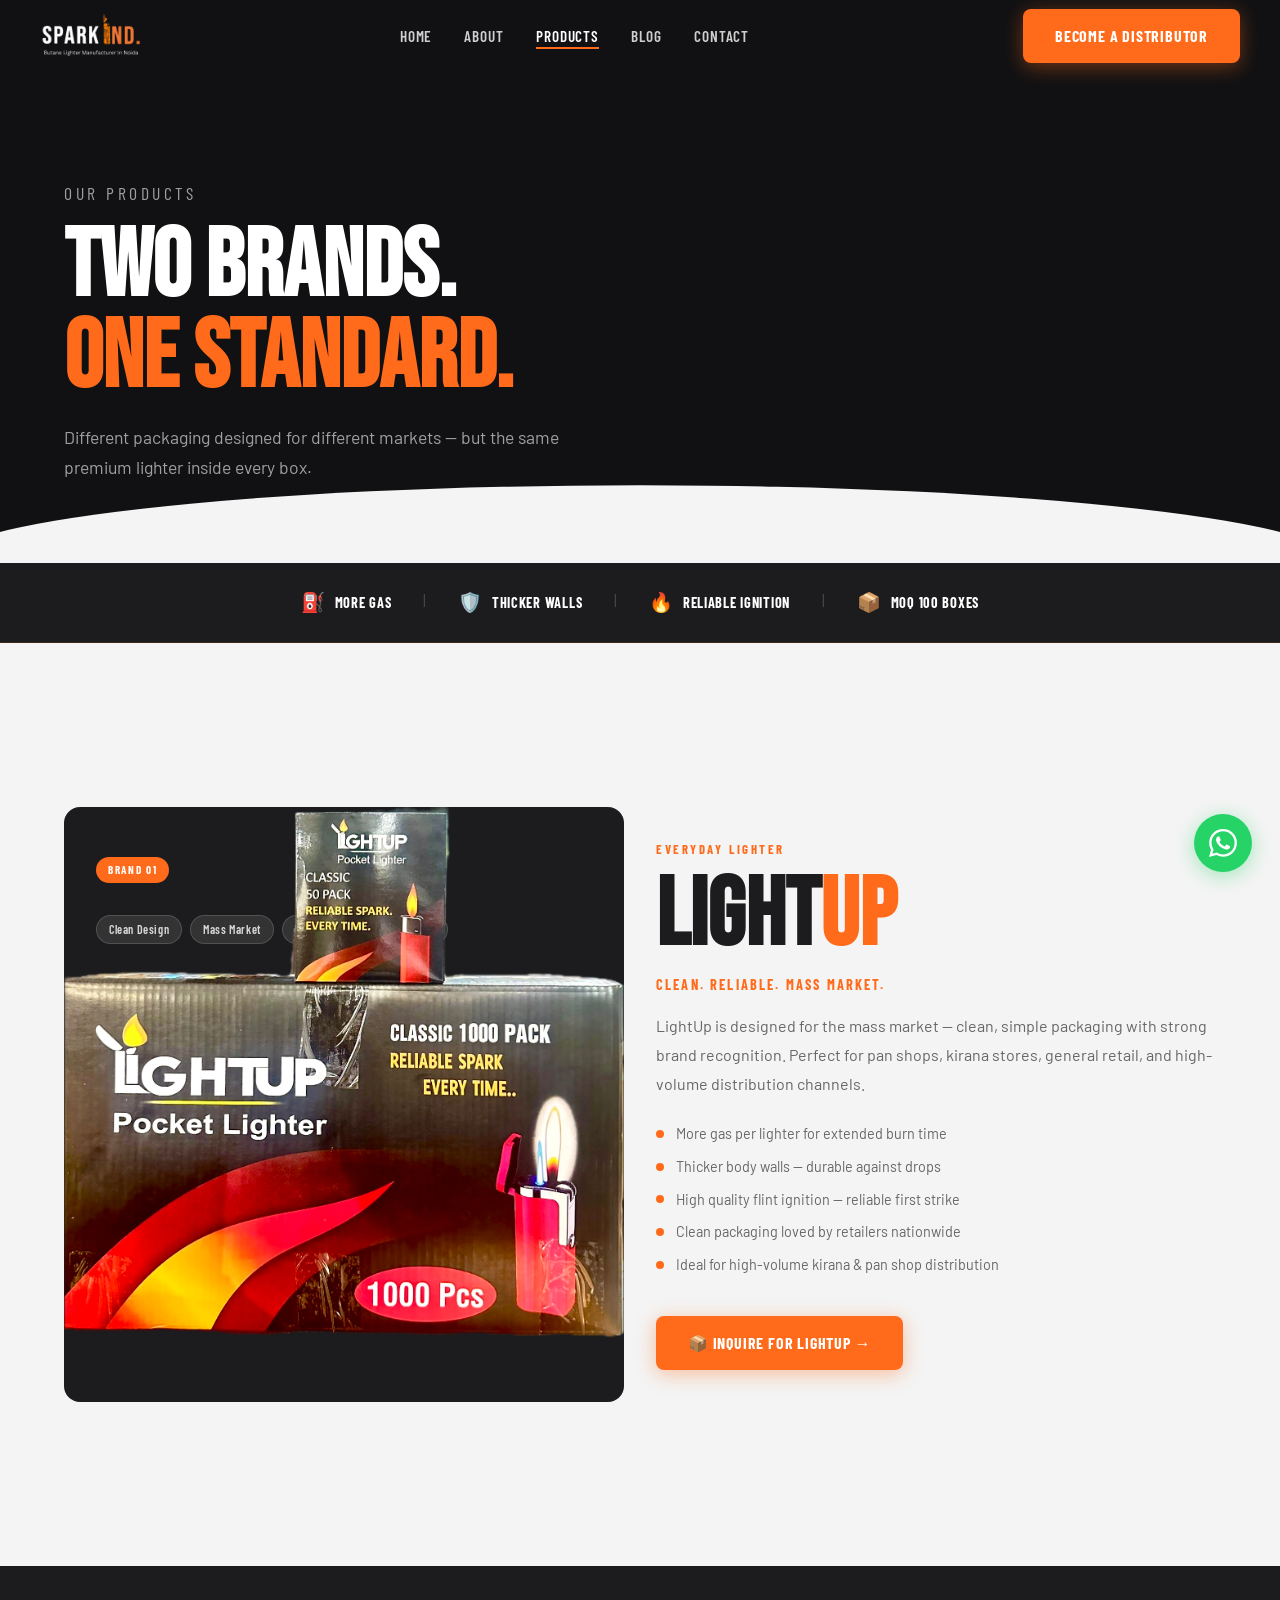
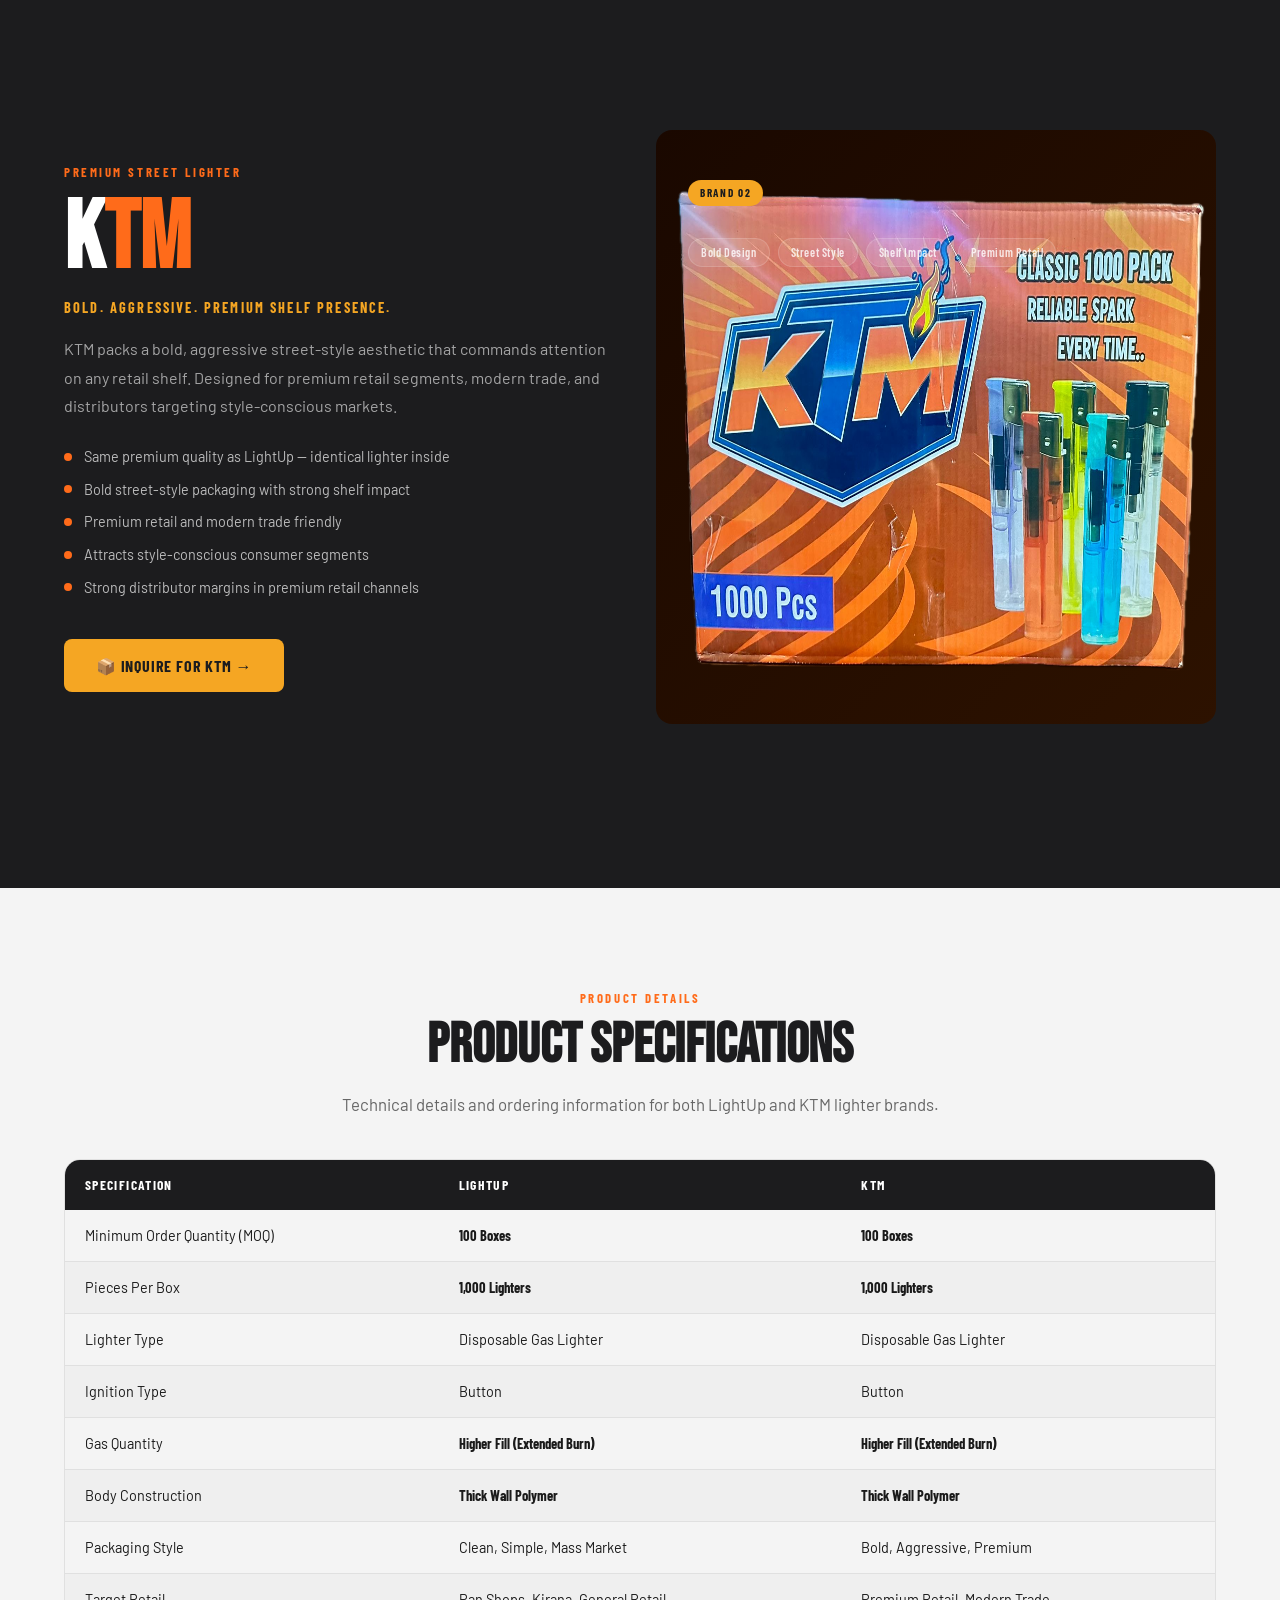
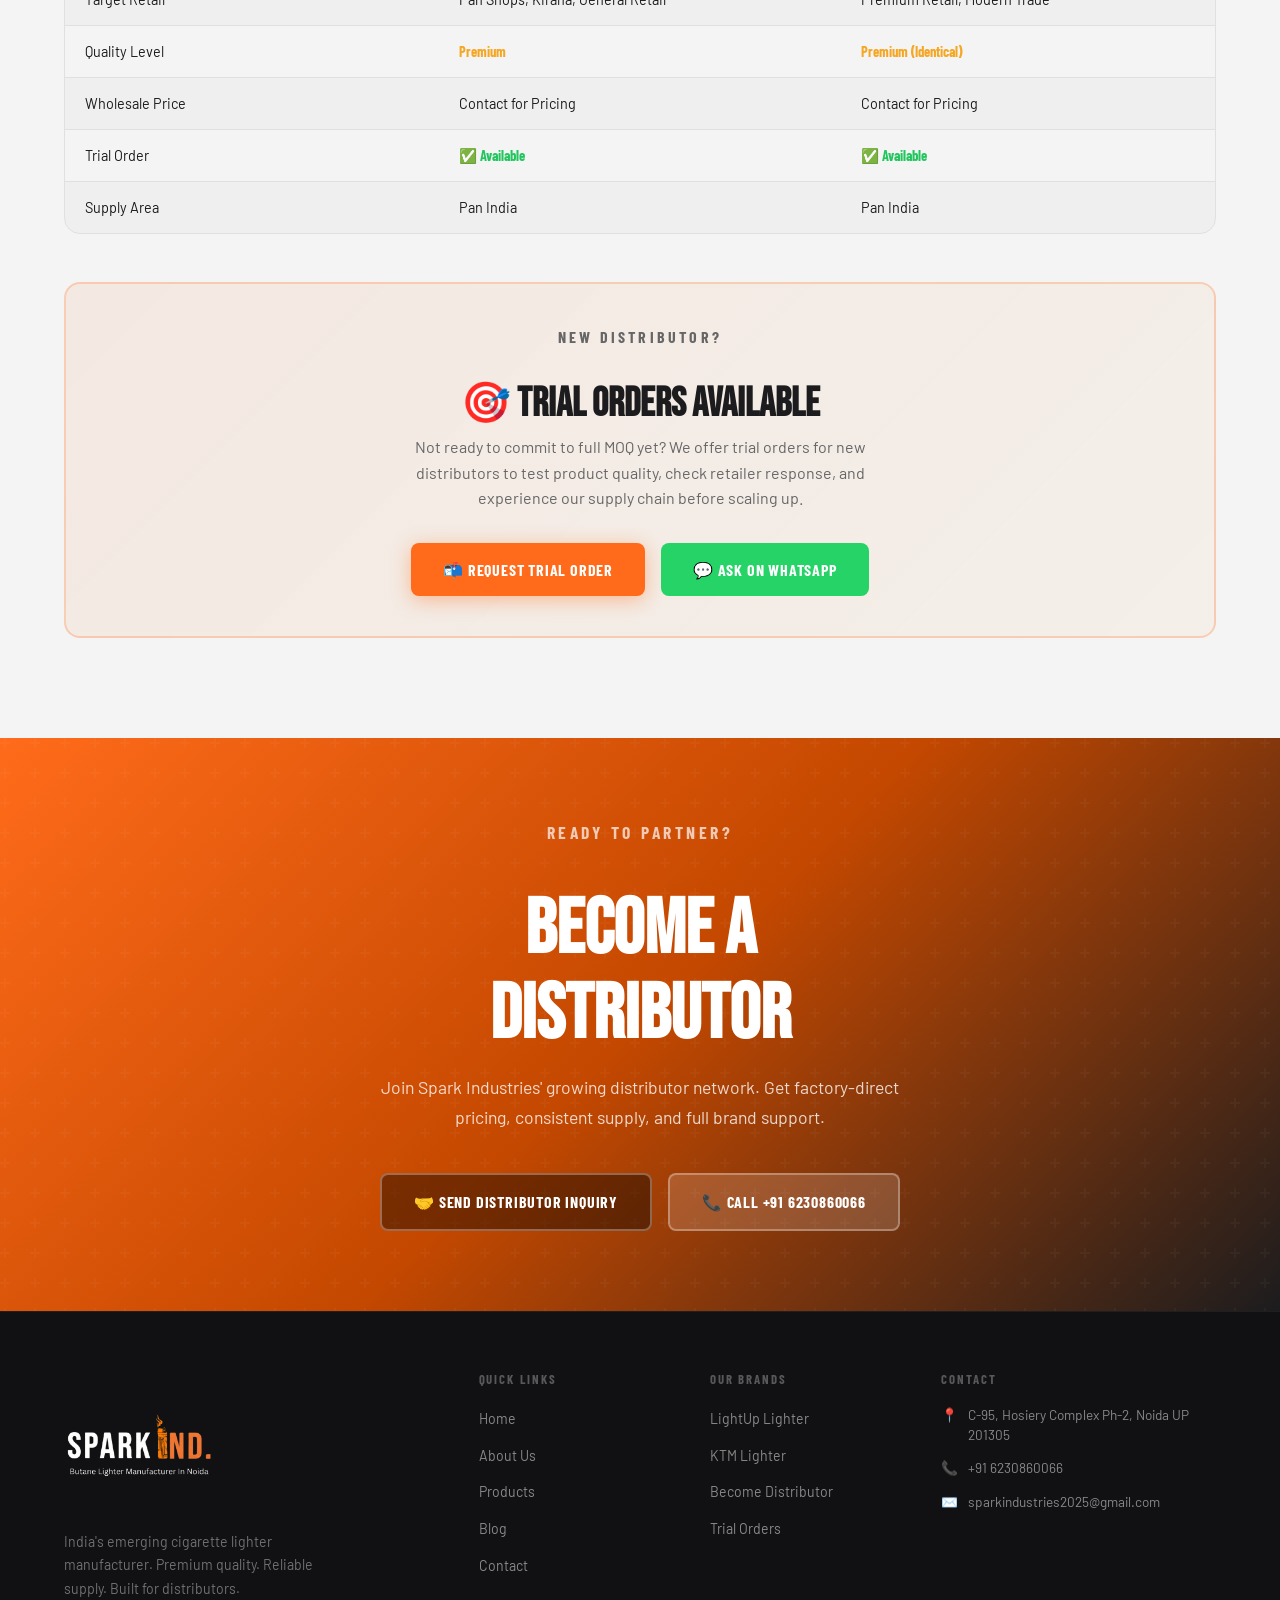
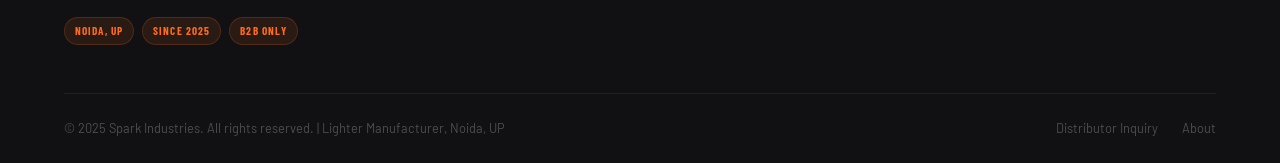
<file: products.html>
<!DOCTYPE html>
<html lang="en">
<head>
  <meta charset="UTF-8" />
  <meta name="viewport" content="width=device-width, initial-scale=1.0" />
  <title>Products — LightUp & KTM Lighters | Spark Industries Noida</title>
  <meta name="description" content="LightUp and KTM cigarette lighters by Spark Industries. Premium quality, more gas, thicker walls. MOQ 50 boxes (1000 lighters/box). Wholesale distributor pricing available." />
  <meta name="keywords" content="LightUp lighter, KTM lighter, lighter wholesale India, disposable lighter manufacturer, gas lighter manufacturer, lighter distributor India, lighter MOQ India" />
  <meta name="robots" content="index, follow" />
  <link rel="canonical" href="https://sparklighters.in/products.html" />
  <meta property="og:title" content="LightUp & KTM Lighters — Spark Industries" />
  <meta property="og:description" content="Two premium lighter brands. Same quality. Different packaging. MOQ 50 boxes. Pan India supply." />
  <meta property="og:url" content="https://sparklighters.in/products.html" />
  <link rel="stylesheet" href="style.css" />
</head>
<body>

<div class="page-transition active" aria-hidden="true"></div>

<!-- Navigation -->
<nav class="nav" role="navigation" aria-label="Main navigation">
  <div class="nav-inner">
    <img src="Images/spark-industries-logo.png"
     alt="Spark Industries Butane Lighter Manufacturer Noida"
     style="height:102px;">
    <ul class="nav-links" role="list">
      <li><a href="index.html">Home</a></li>
      <li><a href="about.html">About</a></li>
      <li><a href="products.html" aria-current="page">Products</a></li>
      <li><a href="blog.html">Blog</a></li>
      <li><a href="contact.html">Contact</a></li>
    </ul>
    <a href="contact.html" class="btn btn-primary nav-cta">Become a Distributor</a>
    <button class="nav-hamburger" aria-label="Toggle mobile menu" aria-expanded="false">
      <span></span><span></span><span></span>
    </button>
  </div>
</nav>
<div class="nav-mobile">
  <a href="index.html">Home</a>
  <a href="about.html">About</a>
  <a href="products.html">Products</a>
  <a href="blog.html">Blog</a>
  <a href="contact.html">Contact</a>
  <a href="contact.html" class="btn btn-primary" style="margin-top:.5rem;">Become a Distributor</a>
</div>

<!-- Page Hero -->
<section class="page-hero" aria-labelledby="products-hero-title">
  <div class="container">
    <p class="page-hero-label">Our Products</p>
    <h1 id="products-hero-title">TWO BRANDS.<br/><span>ONE STANDARD.</span></h1>
    <p>Different packaging designed for different markets — but the same premium lighter inside every box.</p>
  </div>
</section>

<!-- USP Banner -->
<section style="background:var(--charcoal);padding:24px 0;border-bottom:1px solid rgba(255,107,26,.15);" aria-label="Product USPs">
  <div class="container">
    <div style="display:flex;flex-wrap:wrap;justify-content:center;gap:2rem;text-align:center;">
      <div style="display:flex;align-items:center;gap:.6rem;">
        <span style="color:var(--flame);font-size:1.2rem;">⛽</span>
        <span style="font-family:var(--font-cond);font-weight:700;color:white;font-size:.9rem;letter-spacing:.05em;">MORE GAS</span>
      </div>
      <div style="color:rgba(255,255,255,.2);">|</div>
      <div style="display:flex;align-items:center;gap:.6rem;">
        <span style="color:var(--flame);font-size:1.2rem;">🛡️</span>
        <span style="font-family:var(--font-cond);font-weight:700;color:white;font-size:.9rem;letter-spacing:.05em;">THICKER WALLS</span>
      </div>
      <div style="color:rgba(255,255,255,.2);">|</div>
      <div style="display:flex;align-items:center;gap:.6rem;">
        <span style="color:var(--flame);font-size:1.2rem;">🔥</span>
        <span style="font-family:var(--font-cond);font-weight:700;color:white;font-size:.9rem;letter-spacing:.05em;">RELIABLE IGNITION</span>
      </div>
      <div style="color:rgba(255,255,255,.2);">|</div>
      <div style="display:flex;align-items:center;gap:.6rem;">
        <span style="color:var(--flame);font-size:1.2rem;">📦</span>
        <span style="font-family:var(--font-cond);font-weight:700;color:white;font-size:.9rem;letter-spacing:.05em;">MOQ 100 BOXES</span>
      </div>
    </div>
  </div>
</section>

<!-- LightUp Brand -->
<section class="section-pad" id="lightup" aria-labelledby="lightup-title">
  <div class="container">
    <div class="product-hero-grid">
      <!-- Visual -->
      <div class="product-showcase reveal reveal-left" style="position:relative; overflow:hidden;">
    <img src="Images/LightUP Master Box .png" alt="LightUp Master Box"
         style="position:absolute; top:0; left:0; width:100%; height:100%; object-fit:cover;">
    <span class="brand-tag" style="position:relative; z-index:1;">Brand 01</span>
        <div class="brand-card-features" style="margin-top:1rem;">
          <span class="brand-chip">Clean Design</span>
          <span class="brand-chip">Mass Market</span>
          <span class="brand-chip">Kirana Ready</span>
          <span class="brand-chip">Pan India</span>
        </div>
      </div>
      <!-- Info -->
      <div class="reveal reveal-right" style="display:flex;flex-direction:column;justify-content:center;padding:2rem 0;">
        <p class="section-label">Everyday Lighter</p>
        <h2 style="font-family:var(--font-display);font-size:clamp(3rem,8vw,6rem);color:var(--charcoal);line-height:1;margin-bottom:.5rem;" id="lightup-title">
          LIGHT<span style="color:var(--flame);">UP</span>
        </h2>
        <p class="tagline" style="font-family:var(--font-cond);font-size:.9rem;font-weight:700;letter-spacing:.15em;text-transform:uppercase;color:var(--flame);margin-bottom:1rem;">Clean. Reliable. Mass Market.</p>
        <p style="color:var(--text-muted);font-size:1rem;line-height:1.8;margin-bottom:1.5rem;">
          LightUp is designed for the mass market — clean, simple packaging with strong brand recognition. Perfect for pan shops, kirana stores, general retail, and high-volume distribution channels.
        </p>
        <ul class="product-usp-list">
          <li class="product-usp-item" style="color:var(--text-muted);">More gas per lighter for extended burn time</li>
          <li class="product-usp-item" style="color:var(--text-muted);">Thicker body walls — durable against drops</li>
          <li class="product-usp-item" style="color:var(--text-muted);">High quality flint ignition — reliable first strike</li>
          <li class="product-usp-item" style="color:var(--text-muted);">Clean packaging loved by retailers nationwide</li>
          <li class="product-usp-item" style="color:var(--text-muted);">Ideal for high-volume kirana & pan shop distribution</li>
        </ul>
        <a href="contact.html" class="btn btn-primary" style="align-self:flex-start;margin-top:1rem;">
          📦 Inquire for LightUp →
        </a>
      </div>
    </div>
  </div>
</section>

<!-- KTM Brand -->
<section class="section-pad" style="background:var(--charcoal);" id="ktm" aria-labelledby="ktm-title">
  <div class="container">
    <div class="product-hero-grid" style="direction:rtl;">
      <!-- Visual (right) -->
      <div class="product-showcase ktm reveal reveal-right" style="direction:ltr; position:relative; overflow:hidden;">
    <img src="Images/ktm lighter master box 1000pcs.png" alt="KTM Master Box"
         style="position:absolute; top:0; left:0; width:100%; height:100%; object-fit:fill;">
    <span class="brand-tag" style="background:var(--gold);color:var(--charcoal); position:relative; z-index:1;">Brand 02</span>
    <div class="brand-card-features" style="margin-top:1rem; position:relative; z-index:1;">
        <span class="brand-chip">Bold Design</span>
        <span class="brand-chip">Street Style</span>
        <span class="brand-chip">Shelf Impact</span>
        <span class="brand-chip">Premium Retail</span>
    </div>
</div>
      <!-- Info (left) -->
      <div class="reveal reveal-left" style="display:flex;flex-direction:column;justify-content:center;padding:2rem 0;direction:ltr;">
        <p class="section-label">Premium Street Lighter</p>
        <h2 style="font-family:var(--font-display);font-size:clamp(3rem,8vw,6rem);color:var(--white);line-height:1;margin-bottom:.5rem;" id="ktm-title">
          K<span style="color:var(--flame);">TM</span>
        </h2>
        <p class="tagline" style="font-family:var(--font-cond);font-size:.9rem;font-weight:700;letter-spacing:.15em;text-transform:uppercase;color:var(--gold);margin-bottom:1rem;">Bold. Aggressive. Premium Shelf Presence.</p>
        <p style="color:rgba(255,255,255,.6);font-size:1rem;line-height:1.8;margin-bottom:1.5rem;">
          KTM packs a bold, aggressive street-style aesthetic that commands attention on any retail shelf. Designed for premium retail segments, modern trade, and distributors targeting style-conscious markets.
        </p>
        <ul class="product-usp-list">
          <li class="product-usp-item">Same premium quality as LightUp — identical lighter inside</li>
          <li class="product-usp-item">Bold street-style packaging with strong shelf impact</li>
          <li class="product-usp-item">Premium retail and modern trade friendly</li>
          <li class="product-usp-item">Attracts style-conscious consumer segments</li>
          <li class="product-usp-item">Strong distributor margins in premium retail channels</li>
        </ul>
        <a href="contact.html" class="btn btn-gold" style="align-self:flex-start;margin-top:1rem;">
          📦 Inquire for KTM →
        </a>
      </div>
    </div>
  </div>
</section>

<!-- Spec Table -->
<section class="section-pad" aria-labelledby="specs-title">
  <div class="container">
    <div class="text-center reveal">
      <p class="section-label">Product Details</p>
      <h2 class="section-title" id="specs-title">PRODUCT SPECIFICATIONS</h2>
      <p class="section-subtitle" style="margin:0 auto;">
        Technical details and ordering information for both LightUp and KTM lighter brands.
      </p>
    </div>
    <div class="spec-table-wrap reveal" style="margin-top:2.5rem;">
      <table class="spec-table" aria-label="Product specification table">
        <thead>
          <tr>
            <th scope="col">Specification</th>
            <th scope="col">LightUp</th>
            <th scope="col">KTM</th>
          </tr>
        </thead>
        <tbody>
          <tr>
            <td>Minimum Order Quantity (MOQ)</td>
            <td class="spec-value">100 Boxes</td>
            <td class="spec-value">100 Boxes</td>
          </tr>
          <tr>
            <td>Pieces Per Box</td>
            <td class="spec-value">1,000 Lighters</td>
            <td class="spec-value">1,000 Lighters</td>
          </tr>
          <tr>
            <td>Lighter Type</td>
            <td>Disposable Gas Lighter</td>
            <td>Disposable Gas Lighter</td>
          </tr>
          <tr>
            <td>Ignition Type</td>
            <td>Button</td>
            <td>Button</td>
          </tr>
          <tr>
            <td>Gas Quantity</td>
            <td class="spec-value">Higher Fill (Extended Burn)</td>
            <td class="spec-value">Higher Fill (Extended Burn)</td>
          </tr>
          <tr>
            <td>Body Construction</td>
            <td class="spec-value">Thick Wall Polymer</td>
            <td class="spec-value">Thick Wall Polymer</td>
          </tr>
          <tr>
            <td>Packaging Style</td>
            <td>Clean, Simple, Mass Market</td>
            <td>Bold, Aggressive, Premium</td>
          </tr>
          <tr>
            <td>Target Retail</td>
            <td>Pan Shops, Kirana, General Retail</td>
            <td>Premium Retail, Modern Trade</td>
          </tr>
          <tr>
            <td>Quality Level</td>
            <td class="spec-value" style="color:var(--gold);">Premium</td>
            <td class="spec-value" style="color:var(--gold);">Premium (Identical)</td>
          </tr>
          <tr>
            <td>Wholesale Price</td>
            <td>Contact for Pricing</td>
            <td>Contact for Pricing</td>
          </tr>
          <tr>
            <td>Trial Order</td>
            <td class="spec-value" style="color:#22c55e;">✅ Available</td>
            <td class="spec-value" style="color:#22c55e;">✅ Available</td>
          </tr>
          <tr>
            <td>Supply Area</td>
            <td>Pan India</td>
            <td>Pan India</td>
          </tr>
        </tbody>
      </table>
    </div>

    <!-- Trial Order Box -->
    <div class="trial-box reveal">
      <p class="section-label" style="justify-content:center;display:flex;">New Distributor?</p>
      <h3>🎯 TRIAL ORDERS AVAILABLE</h3>
      <p>
        Not ready to commit to full MOQ yet? We offer trial orders for new distributors to test product quality, check retailer response, and experience our supply chain before scaling up.
      </p>
      <div style="display:flex;flex-wrap:wrap;gap:1rem;justify-content:center;">
        <a href="contact.html" class="btn btn-primary">📬 Request Trial Order</a>
        <a href="https://api.whatsapp.com/send?phone=916230860066&text=Hello%20!%20I%20am%20interested%20in%20distributing%20your%20lighters." 
           target="_blank" rel="noopener" class="btn" style="background:#25D366;color:white;">
          💬 Ask on WhatsApp
        </a>
      </div>
    </div>
  </div>
</section>

<!-- CTA -->
<section class="cta-banner" aria-labelledby="products-cta-title">
  <div class="container cta-banner-content">
    <p class="section-label" style="color:rgba(255,255,255,.7);">Ready to Partner?</p>
    <h2 id="products-cta-title">BECOME A<br/>DISTRIBUTOR</h2>
    <p>
      Join Spark Industries' growing distributor network. Get factory-direct pricing, consistent supply, and full brand support.
    </p>
    <div class="cta-banner-actions">
      <a href="contact.html" class="btn btn-dark" style="background:rgba(0,0,0,.4);border:2px solid rgba(255,255,255,.3);">
        🤝 Send Distributor Inquiry
      </a>
      <a href="tel:+916230860066" class="btn" style="background:rgba(255,255,255,.15);color:#fff;border:2px solid rgba(255,255,255,.3);">
        📞 Call +91 6230860066
      </a>
    </div>
  </div>
</section>

<!-- Footer -->
<footer class="footer" role="contentinfo">
  <div class="container">
    <div class="footer-grid">
      <div class="footer-brand">
      <img src="Images/spark-industries-logo.png" alt="Spark Industries" style="height:150px; object-fit:contain;">
        <p>India's emerging cigarette lighter manufacturer. Premium quality. Reliable supply. Built for distributors.</p>
        <div class="footer-brand-chips">
          <span class="footer-chip">Noida, UP</span>
          <span class="footer-chip">Since 2025</span>
          <span class="footer-chip">B2B Only</span>
        </div>
      </div>
      <div class="footer-col">
        <h4>Quick Links</h4>
        <ul class="footer-links">
          <li><a href="index.html">Home</a></li>
          <li><a href="about.html">About Us</a></li>
          <li><a href="products.html">Products</a></li>
          <li><a href="blog.html">Blog</a></li>
          <li><a href="contact.html">Contact</a></li>
        </ul>
      </div>
      <div class="footer-col">
        <h4>Our Brands</h4>
        <ul class="footer-links">
          <li><a href="#lightup">LightUp Lighter</a></li>
          <li><a href="#ktm">KTM Lighter</a></li>
          <li><a href="contact.html">Become Distributor</a></li>
          <li><a href="contact.html">Trial Orders</a></li>
        </ul>
      </div>
      <div class="footer-col">
        <h4>Contact</h4>
        <div class="footer-contact-item"><span>📍</span><span>C-95, Hosiery Complex Ph-2, Noida UP 201305</span></div>
        <div class="footer-contact-item"><span>📞</span><a href="tel:+916230860066" style="color:rgba(255,255,255,.5);">+91 6230860066</a></div>
        <div class="footer-contact-item"><span>✉️</span><a href="mailto:sparkindustries2025@gmail.com" style="color:rgba(255,255,255,.5);">sparkindustries2025@gmail.com</a></div>
      </div>
    </div>
    <div class="footer-bottom">
      <p>© 2025 Spark Industries. All rights reserved. | Lighter Manufacturer, Noida, UP</p>
      <div class="footer-bottom-links">
        <a href="contact.html">Distributor Inquiry</a>
        <a href="about.html">About</a>
      </div>
    </div>
  </div>
</footer>

<div class="wa-float">
  <span class="wa-tooltip">Chat with us on WhatsApp</span>
  <a href="https://api.whatsapp.com/send?phone=916230860066&text=Hello%20!%20I%20am%20interested%20in%20distributing%20your%20lighters."
     target="_blank" rel="noopener" class="wa-btn" aria-label="Open WhatsApp chat">
    <svg width="28" height="28" viewBox="0 0 24 24" fill="white"><path d="M17.472 14.382c-.297-.149-1.758-.867-2.03-.967-.273-.099-.471-.148-.67.15-.197.297-.767.966-.94 1.164-.173.199-.347.223-.644.075-.297-.15-1.255-.463-2.39-1.475-.883-.788-1.48-1.761-1.653-2.059-.173-.297-.018-.458.13-.606.134-.133.298-.347.446-.52.149-.174.198-.298.298-.497.099-.198.05-.371-.025-.52-.075-.149-.669-1.612-.916-2.207-.242-.579-.487-.5-.669-.51-.173-.008-.371-.01-.57-.01-.198 0-.52.074-.792.372-.272.297-1.04 1.016-1.04 2.479 0 1.462 1.065 2.875 1.213 3.074.149.198 2.096 3.2 5.077 4.487.709.306 1.262.489 1.694.625.712.227 1.36.195 1.871.118.571-.085 1.758-.719 2.006-1.413.248-.694.248-1.289.173-1.413-.074-.124-.272-.198-.57-.347m-5.421 7.403h-.004a9.87 9.87 0 01-5.031-1.378l-.361-.214-3.741.982.998-3.648-.235-.374a9.86 9.86 0 01-1.51-5.26c.001-5.45 4.436-9.884 9.888-9.884 2.64 0 5.122 1.03 6.988 2.898a9.825 9.825 0 012.893 6.994c-.003 5.45-4.437 9.884-9.885 9.884m8.413-18.297A11.815 11.815 0 0012.05 0C5.495 0 .16 5.335.157 11.892c0 2.096.547 4.142 1.588 5.945L.057 24l6.305-1.654a11.882 11.882 0 005.683 1.448h.005c6.554 0 11.89-5.335 11.893-11.893a11.821 11.821 0 00-3.48-8.413z"/></svg>
  </a>
</div>

<script src="script.js"></script>
</body>
</html>
</file>
<file: style.css>
/* ============================================================
   SPARK INDUSTRIES — style.css
   Theme: Fire & Steel | Industrial Premium B2B
   ============================================================ */

/* ── Google Fonts ── */
@import url('https://fonts.googleapis.com/css2?family=Bebas+Neue&family=Barlow:ital,wght@0,300;0,400;0,500;0,600;0,700;0,800;1,400&family=Barlow+Condensed:wght@400;600;700;800&display=swap');

/* ── CSS Variables ── */
:root {
  --charcoal:    #1C1C1E;
  --flame:       #FF6B1A;
  --gold:        #F5A623;
  --bg:          #F4F4F4;
  --bg-dark:     #111113;
  --text:        #1A1A1A;
  --text-muted:  #666;
  --text-light:  #999;
  --white:       #FFFFFF;
  --border:      #E0E0E0;
  --card-bg:     #FFFFFF;

  --font-display: 'Bebas Neue', sans-serif;
  --font-cond:    'Barlow Condensed', sans-serif;
  --font-body:    'Barlow', sans-serif;

  --radius:    8px;
  --radius-lg: 16px;
  --shadow:    0 4px 24px rgba(0,0,0,.10);
  --shadow-lg: 0 8px 48px rgba(0,0,0,.18);
  --shadow-flame: 0 0 32px rgba(255,107,26,.25);

  --transition: .3s cubic-bezier(.4,0,.2,1);
  --transition-slow: .6s cubic-bezier(.4,0,.2,1);
}

/* ── Reset & Base ── */
*, *::before, *::after { box-sizing: border-box; margin: 0; padding: 0; }

html {
  scroll-behavior: smooth;
  font-size: 16px;
}

body {
  font-family: var(--font-body);
  background: var(--bg);
  color: var(--text);
  line-height: 1.6;
  overflow-x: hidden;
}

img { max-width: 100%; height: auto; display: block; }
a  { color: inherit; text-decoration: none; }
ul { list-style: none; }
button { cursor: pointer; border: none; background: none; font-family: inherit; }

/* ── Page Transition ── */
.page-transition {
  position: fixed; inset: 0;
  background: var(--charcoal);
  z-index: 9999;
  pointer-events: none;
  opacity: 0;
  transition: opacity .4s ease;
}
.page-transition.active { opacity: 1; pointer-events: all; }

/* ── Scroll Reveal ── */
.reveal {
  opacity: 0;
  transform: translateY(40px);
  transition: opacity .7s ease, transform .7s ease;
}
.reveal.visible {
  opacity: 1;
  transform: translateY(0);
}
.reveal-left {
  opacity: 0;
  transform: translateX(-50px);
  transition: opacity .7s ease, transform .7s ease;
}
.reveal-left.visible { opacity: 1; transform: translateX(0); }
.reveal-right {
  opacity: 0;
  transform: translateX(50px);
  transition: opacity .7s ease, transform .7s ease;
}
.reveal-right.visible { opacity: 1; transform: translateX(0); }

.reveal-delay-1 { transition-delay: .1s; }
.reveal-delay-2 { transition-delay: .2s; }
.reveal-delay-3 { transition-delay: .3s; }
.reveal-delay-4 { transition-delay: .4s; }
.reveal-delay-5 { transition-delay: .5s; }

/* ── Typography ── */
h1,h2,h3,h4,h5 { font-family: var(--font-cond); line-height: 1.1; }
.display { font-family: var(--font-display); }

.section-label {
  font-family: var(--font-cond);
  font-size: .8rem;
  font-weight: 700;
  letter-spacing: .2em;
  text-transform: uppercase;
  color: var(--flame);
  margin-bottom: .6rem;
}
.section-title {
  font-family: var(--font-display);
  font-size: clamp(2rem, 5vw, 3.5rem);
  color: var(--charcoal);
  line-height: 1;
  margin-bottom: 1rem;
}
.section-title.light { color: var(--white); }
.section-subtitle {
  font-size: 1.05rem;
  color: var(--text-muted);
  max-width: 600px;
  line-height: 1.7;
}
.section-subtitle.light { color: rgba(255,255,255,.7); }

/* ── Utility ── */
.container {
  width: 100%;
  max-width: 1200px;
  margin: 0 auto;
  padding: 0 24px;
}
.section-pad { padding: 100px 0; }
.section-pad-sm { padding: 60px 0; }
.text-center { text-align: center; }
.text-flame { color: var(--flame); }
.text-gold  { color: var(--gold); }
.bg-dark    { background: var(--charcoal); }
.bg-darker  { background: var(--bg-dark); }

/* ── Buttons ── */
.btn {
  display: inline-flex;
  align-items: center;
  gap: .5rem;
  padding: 14px 32px;
  border-radius: var(--radius);
  font-family: var(--font-cond);
  font-size: 1rem;
  font-weight: 700;
  letter-spacing: .05em;
  text-transform: uppercase;
  transition: var(--transition);
  position: relative;
  overflow: hidden;
}
.btn::after {
  content: '';
  position: absolute;
  inset: 0;
  background: rgba(255,255,255,.1);
  transform: scaleX(0);
  transform-origin: left;
  transition: transform .3s ease;
}
.btn:hover::after { transform: scaleX(1); }

.btn-primary {
  background: var(--flame);
  color: var(--white);
  box-shadow: 0 4px 20px rgba(255,107,26,.4);
}
.btn-primary:hover {
  background: #e55a0f;
  box-shadow: 0 6px 30px rgba(255,107,26,.55);
  transform: translateY(-2px);
}
.btn-outline {
  border: 2px solid var(--white);
  color: var(--white);
}
.btn-outline:hover {
  background: var(--white);
  color: var(--charcoal);
  transform: translateY(-2px);
}
.btn-dark {
  background: var(--charcoal);
  color: var(--white);
}
.btn-dark:hover {
  background: #2a2a2e;
  transform: translateY(-2px);
  box-shadow: var(--shadow);
}
.btn-gold {
  background: var(--gold);
  color: var(--charcoal);
}
.btn-gold:hover {
  background: #e09410;
  transform: translateY(-2px);
}

/* ── Navigation ── */
.nav {
  position: fixed;
  top: 0; left: 0; right: 0;
  z-index: 1000;
  padding: 0 24px;
  transition: var(--transition);
  background: transparent;
}
.nav.scrolled {
  background: rgba(28,28,30,.97);
  backdrop-filter: blur(12px);
  box-shadow: 0 2px 20px rgba(0,0,0,.3);
}
.nav-inner {
  max-width: 1200px;
  margin: 0 auto;
  height: 72px;
  display: flex;
  align-items: center;
  justify-content: space-between;
}
.nav-logo {
  display: flex;
  align-items: center;
  gap: 10px;
}
.nav-logo-icon {
  width: 36px; height: 36px;
  background: var(--flame);
  border-radius: 6px;
  display: flex;
  align-items: center;
  justify-content: center;
  font-size: 1.2rem;
}
.nav-logo-text {
  font-family: var(--font-display);
  font-size: 1.5rem;
  color: var(--white);
  letter-spacing: .03em;
}
.nav-logo-text span { color: var(--flame); }

.nav-links {
  display: flex;
  align-items: center;
  gap: 2rem;
}
.nav-links a {
  font-family: var(--font-cond);
  font-size: .95rem;
  font-weight: 600;
  letter-spacing: .06em;
  text-transform: uppercase;
  color: rgba(255,255,255,.8);
  transition: color var(--transition);
  position: relative;
}
.nav-links a::after {
  content: '';
  position: absolute;
  bottom: -4px; left: 0; right: 0;
  height: 2px;
  background: var(--flame);
  transform: scaleX(0);
  transition: transform var(--transition);
}
.nav-links a:hover,
.nav-links a.active { color: var(--white); }
.nav-links a:hover::after,
.nav-links a.active::after { transform: scaleX(1); }

.nav-cta { margin-left: 1rem; }

.nav-hamburger {
  display: none;
  flex-direction: column;
  gap: 5px;
  padding: 8px;
  cursor: pointer;
}
.nav-hamburger span {
  display: block;
  width: 24px; height: 2px;
  background: var(--white);
  border-radius: 2px;
  transition: var(--transition);
}
.nav-hamburger.open span:nth-child(1) { transform: rotate(45deg) translate(5px,5px); }
.nav-hamburger.open span:nth-child(2) { opacity: 0; }
.nav-hamburger.open span:nth-child(3) { transform: rotate(-45deg) translate(5px,-5px); }

.nav-mobile {
  display: none;
  position: fixed;
  top: 72px; left: 0; right: 0;
  background: rgba(28,28,30,.98);
  backdrop-filter: blur(12px);
  padding: 1.5rem 2rem;
  flex-direction: column;
  gap: 1.2rem;
  z-index: 999;
  border-top: 1px solid rgba(255,255,255,.1);
}
.nav-mobile.open { display: flex; }
.nav-mobile a {
  font-family: var(--font-cond);
  font-size: 1.2rem;
  font-weight: 700;
  letter-spacing: .1em;
  text-transform: uppercase;
  color: var(--white);
  padding: .5rem 0;
  border-bottom: 1px solid rgba(255,255,255,.08);
}

/* ── Hero ── */
.hero {
  position: relative;
  min-height: 100vh;
  display: flex;
  align-items: center;
  background: var(--bg-dark);
  overflow: hidden;
}
#flame-canvas {
  position: absolute;
  inset: 0;
  width: 100%; height: 100%;
  pointer-events: none;
}
.hero-overlay {
  position: absolute;
  inset: 0;
  background: linear-gradient(
    135deg,
    rgba(28,28,30,.92) 0%,
    rgba(28,28,30,.75) 50%,
    rgba(255,107,26,.08) 100%
  );
}
.hero-content {
  position: relative;
  z-index: 2;
  padding-top: 72px;
}
.hero-badge {
  display: inline-flex;
  align-items: center;
  gap: .5rem;
  background: rgba(255,107,26,.15);
  border: 1px solid rgba(255,107,26,.3);
  border-radius: 100px;
  padding: 6px 16px;
  font-family: var(--font-cond);
  font-size: .8rem;
  font-weight: 700;
  letter-spacing: .15em;
  text-transform: uppercase;
  color: var(--flame);
  margin-bottom: 1.5rem;
}
.hero-badge .dot {
  width: 6px; height: 6px;
  background: var(--flame);
  border-radius: 50%;
  animation: pulse 2s infinite;
}
@keyframes pulse {
  0%,100% { opacity: 1; transform: scale(1); }
  50%      { opacity: .5; transform: scale(1.4); }
}
.hero-title {
  font-family: var(--font-display);
  font-size: clamp(3rem, 8vw, 7rem);
  color: var(--white);
  line-height: .95;
  margin-bottom: 1.5rem;
}
.hero-title .accent { color: var(--flame); }
.hero-title .gold   { color: var(--gold); }

.hero-subtitle {
  font-size: clamp(1rem, 2vw, 1.2rem);
  color: rgba(255,255,255,.7);
  max-width: 550px;
  line-height: 1.7;
  margin-bottom: 2.5rem;
}
.hero-actions {
  display: flex;
  flex-wrap: wrap;
  gap: 1rem;
  margin-bottom: 3rem;
}
.hero-stats {
  display: flex;
  flex-wrap: wrap;
  gap: 2rem;
}
.hero-stat {
  display: flex;
  flex-direction: column;
  gap: .2rem;
}
.hero-stat-num {
  font-family: var(--font-display);
  font-size: 2rem;
  color: var(--flame);
  line-height: 1;
}
.hero-stat-label {
  font-family: var(--font-cond);
  font-size: .75rem;
  letter-spacing: .1em;
  text-transform: uppercase;
  color: rgba(255,255,255,.5);
}

/* ── Trust Bar ── */
.trust-bar {
  background: var(--charcoal);
  border-bottom: 1px solid rgba(255,107,26,.2);
  overflow: hidden;
}
.trust-bar-inner {
  display: flex;
  align-items: stretch;
}
.trust-item {
  flex: 1;
  display: flex;
  flex-direction: column;
  align-items: center;
  justify-content: center;
  padding: 24px 16px;
  text-align: center;
  border-right: 1px solid rgba(255,255,255,.06);
  transition: background var(--transition);
}
.trust-item:last-child { border-right: none; }
.trust-item:hover { background: rgba(255,107,26,.06); }
.trust-item-num {
  font-family: var(--font-display);
  font-size: 1.8rem;
  color: var(--flame);
  line-height: 1;
}
.trust-item-label {
  font-family: var(--font-cond);
  font-size: .75rem;
  letter-spacing: .1em;
  text-transform: uppercase;
  color: rgba(255,255,255,.5);
  margin-top: .25rem;
}

/* ── Why Partner Section ── */
.features-grid {
  display: grid;
  grid-template-columns: repeat(auto-fit, minmax(300px, 1fr));
  gap: 1.5rem;
  margin-top: 3rem;
}
.feature-card {
  background: var(--card-bg);
  border-radius: var(--radius-lg);
  padding: 2rem;
  border: 1px solid var(--border);
  transition: var(--transition);
  position: relative;
  overflow: hidden;
}
.feature-card::before {
  content: '';
  position: absolute;
  top: 0; left: 0; right: 0;
  height: 3px;
  background: linear-gradient(90deg, var(--flame), var(--gold));
  transform: scaleX(0);
  transform-origin: left;
  transition: transform var(--transition);
}
.feature-card:hover {
  box-shadow: var(--shadow-lg);
  transform: translateY(-4px);
  border-color: rgba(255,107,26,.2);
}
.feature-card:hover::before { transform: scaleX(1); }
.feature-icon {
  width: 52px; height: 52px;
  background: rgba(255,107,26,.1);
  border-radius: 12px;
  display: flex;
  align-items: center;
  justify-content: center;
  font-size: 1.5rem;
  margin-bottom: 1.2rem;
  transition: var(--transition);
}
.feature-card:hover .feature-icon {
  background: var(--flame);
  box-shadow: var(--shadow-flame);
}
.feature-card h3 {
  font-size: 1.15rem;
  font-weight: 700;
  color: var(--charcoal);
  margin-bottom: .5rem;
}
.feature-card p {
  font-size: .9rem;
  color: var(--text-muted);
  line-height: 1.6;
}

/* ── Brands Section ── */
.brands-section { background: var(--charcoal); }
.brands-grid {
  display: grid;
  grid-template-columns: repeat(auto-fit, minmax(400px, 1fr));
  gap: 2rem;
  margin-top: 3rem;
}
.brand-card {
  border-radius: var(--radius-lg);
  overflow: hidden;
  position: relative;
  min-height: 480px;
  display: flex;
  flex-direction: column;
  justify-content: flex-end;
  cursor: pointer;
  transition: transform var(--transition);
}
.brand-card:hover { transform: translateY(-6px); }
.brand-card-bg {
  position: absolute;
  inset: 0;
  transition: transform var(--transition-slow);
}
.brand-card:hover .brand-card-bg { transform: scale(1.04); }

.brand-lightup .brand-card-bg {
  background: linear-gradient(
    160deg,
    #2a2a2e 0%,
    #1C1C1E 40%,
    rgba(255,107,26,.15) 100%
  );
}
.brand-ktm .brand-card-bg {
  background: linear-gradient(
    160deg,
    #1a0a00 0%,
    #2d1000 40%,
    rgba(255,107,26,.3) 100%
  );
}
.brand-card-pattern {
  position: absolute;
  inset: 0;
  opacity: .05;
  background-image: repeating-linear-gradient(
    45deg,
    transparent,
    transparent 10px,
    rgba(255,255,255,1) 10px,
    rgba(255,255,255,1) 11px
  );
}
.brand-card-visual {
  position: absolute;
  top: 30px; right: 30px;
  width: 120px; height: 200px;
  display: flex;
  align-items: center;
  justify-content: center;
}
.lighter-svg {
  width: 80px;
  filter: drop-shadow(0 8px 24px rgba(255,107,26,.4));
  animation: float 3s ease-in-out infinite;
}
@keyframes float {
  0%,100% { transform: translateY(0) rotate(-2deg); }
  50%      { transform: translateY(-10px) rotate(2deg); }
}
.brand-card-content {
  position: relative;
  z-index: 2;
  padding: 2rem;
  background: linear-gradient(0deg, rgba(0,0,0,.9) 0%, transparent 100%);
}
.brand-tag {
  display: inline-block;
  background: var(--flame);
  color: var(--white);
  font-family: var(--font-cond);
  font-size: .7rem;
  font-weight: 700;
  letter-spacing: .15em;
  text-transform: uppercase;
  padding: 4px 12px;
  border-radius: 100px;
  margin-bottom: 1rem;
}
.brand-card-content h3 {
  font-family: var(--font-display);
  font-size: 3rem;
  color: var(--white);
  line-height: 1;
  margin-bottom: .5rem;
}
.brand-card-content p {
  color: rgba(255,255,255,.6);
  font-size: .9rem;
  margin-bottom: 1.2rem;
}
.brand-card-features {
  display: flex;
  flex-wrap: wrap;
  gap: .5rem;
  margin-bottom: 1.5rem;
}
.brand-chip {
  background: rgba(255,255,255,.1);
  border: 1px solid rgba(255,255,255,.15);
  color: rgba(255,255,255,.8);
  font-family: var(--font-cond);
  font-size: .75rem;
  font-weight: 600;
  letter-spacing: .05em;
  padding: 4px 12px;
  border-radius: 100px;
}

/* ── Factory Section ── */
.factory-section { background: var(--bg-dark); }
.factory-grid {
  display: grid;
  grid-template-columns: 1fr 1fr;
  gap: 2rem;
  margin-top: 3rem;
}
.factory-main {
  grid-row: span 2;
  border-radius: var(--radius-lg);
  overflow: hidden;
  position: relative;
  min-height: 500px;
  background: linear-gradient(135deg, #1C1C1E 0%, #2a2a2e 100%);
  display: flex;
  align-items: center;
  justify-content: center;
}
.factory-sub {
  border-radius: var(--radius-lg);
  overflow: hidden;
  position: relative;
  min-height: 235px;
  background: linear-gradient(135deg, #1a1a1c 0%, #222226 100%);
  display: flex;
  align-items: center;
  justify-content: center;
}
.factory-placeholder {
  display: flex;
  flex-direction: column;
  align-items: center;
  justify-content: center;
  gap: 1rem;
  padding: 2rem;
  text-align: center;
}
.factory-placeholder-icon {
  font-size: 3rem;
  opacity: .5;
}
.factory-placeholder p {
  font-family: var(--font-cond);
  font-size: .85rem;
  letter-spacing: .1em;
  text-transform: uppercase;
  color: rgba(255,255,255,.25);
}
.factory-info {
  position: absolute;
  bottom: 0; left: 0; right: 0;
  padding: 1.5rem;
  background: linear-gradient(0deg, rgba(0,0,0,.8) 0%, transparent 100%);
}
.factory-info h4 {
  font-family: var(--font-cond);
  font-size: 1rem;
  font-weight: 700;
  color: var(--white);
}
.factory-info p {
  font-size: .8rem;
  color: rgba(255,255,255,.5);
}
.factory-address-card {
  background: rgba(255,107,26,.1);
  border: 1px solid rgba(255,107,26,.2);
  border-radius: var(--radius-lg);
  padding: 2rem;
  margin-top: 2rem;
}
.factory-address-card h4 {
  font-family: var(--font-cond);
  font-size: 1rem;
  font-weight: 700;
  color: var(--flame);
  letter-spacing: .1em;
  text-transform: uppercase;
  margin-bottom: 1rem;
}
.factory-address-card p {
  color: rgba(255,255,255,.7);
  font-size: .9rem;
  line-height: 1.8;
}
.factory-address-card a {
  color: var(--flame);
  font-weight: 600;
}

/* ── CTA Banner ── */
.cta-banner {
  background: linear-gradient(
    135deg,
    var(--flame) 0%,
    #c44800 50%,
    var(--charcoal) 100%
  );
  position: relative;
  overflow: hidden;
}
.cta-banner::before {
  content: '';
  position: absolute;
  inset: 0;
  background: url("data:image/svg+xml,%3Csvg width='60' height='60' viewBox='0 0 60 60' xmlns='http://www.w3.org/2000/svg'%3E%3Cg fill='none' fill-rule='evenodd'%3E%3Cg fill='%23ffffff' fill-opacity='0.03'%3E%3Cpath d='M36 34v-4h-2v4h-4v2h4v4h2v-4h4v-2h-4zm0-30V0h-2v4h-4v2h4v4h2V6h4V4h-4zM6 34v-4H4v4H0v2h4v4h2v-4h4v-2H6zM6 4V0H4v4H0v2h4v4h2V6h4V4H6z'/%3E%3C/g%3E%3C/g%3E%3C/svg%3E");
}
.cta-banner-content {
  position: relative;
  z-index: 1;
  padding: 80px 0;
  text-align: center;
}
.cta-banner h2 {
  font-family: var(--font-display);
  font-size: clamp(2.5rem, 6vw, 5rem);
  color: var(--white);
  margin-bottom: 1rem;
}
.cta-banner p {
  font-size: 1.1rem;
  color: rgba(255,255,255,.8);
  max-width: 550px;
  margin: 0 auto 2.5rem;
  line-height: 1.7;
}
.cta-banner-actions {
  display: flex;
  justify-content: center;
  flex-wrap: wrap;
  gap: 1rem;
}

/* ── About Page ── */
.page-hero {
  background: var(--bg-dark);
  padding: 160px 0 80px;
  position: relative;
  overflow: hidden;
}
.page-hero::after {
  content: '';
  position: absolute;
  bottom: -2px; left: 0; right: 0;
  height: 80px;
  background: var(--bg);
  clip-path: ellipse(55% 100% at 50% 100%);
}
.page-hero-label {
  font-family: var(--font-cond);
  font-size: .8rem;
  letter-spacing: .2em;
  text-transform: uppercase;
  color: var(--flame);
  margin-bottom: .8rem;
}
.page-hero h1 {
  font-family: var(--font-display);
  font-size: clamp(3rem, 8vw, 6rem);
  color: var(--white);
  line-height: .95;
}
.page-hero h1 span { color: var(--flame); }
.page-hero p {
  font-size: 1.1rem;
  color: rgba(255,255,255,.6);
  max-width: 550px;
  margin-top: 1.2rem;
  line-height: 1.7;
}

.story-grid {
  display: grid;
  grid-template-columns: 1fr 1fr;
  gap: 4rem;
  align-items: center;
}
.story-text h2 {
  font-family: var(--font-display);
  font-size: clamp(2rem, 5vw, 3.5rem);
  color: var(--charcoal);
  margin-bottom: 1.2rem;
}
.story-text p {
  color: var(--text-muted);
  font-size: 1rem;
  line-height: 1.8;
  margin-bottom: 1rem;
}
.story-visual {
  background: var(--charcoal);
  border-radius: var(--radius-lg);
  min-height: 400px;
  display: flex;
  align-items: center;
  justify-content: center;
  position: relative;
  overflow: hidden;
}
.story-visual-inner {
  text-align: center;
  padding: 2rem;
}
.big-year {
  font-family: var(--font-display);
  font-size: 8rem;
  color: rgba(255,107,26,.15);
  line-height: 1;
}
.story-visual-inner h3 {
  font-family: var(--font-display);
  font-size: 2rem;
  color: var(--white);
  margin-top: -1rem;
}
.story-visual-inner p {
  color: rgba(255,255,255,.5);
  font-size: .9rem;
  margin-top: .5rem;
}

.mv-grid {
  display: grid;
  grid-template-columns: repeat(auto-fit, minmax(280px, 1fr));
  gap: 1.5rem;
  margin-top: 3rem;
}
.mv-card {
  background: var(--card-bg);
  border-radius: var(--radius-lg);
  padding: 2rem;
  border: 1px solid var(--border);
  border-top: 4px solid var(--flame);
  transition: var(--transition);
}
.mv-card:hover {
  transform: translateY(-4px);
  box-shadow: var(--shadow-lg);
}
.mv-card h3 {
  font-family: var(--font-display);
  font-size: 1.8rem;
  color: var(--flame);
  margin-bottom: .5rem;
}
.mv-card h4 {
  font-size: 1rem;
  color: var(--charcoal);
  font-weight: 700;
  margin-bottom: .8rem;
}
.mv-card p {
  color: var(--text-muted);
  font-size: .9rem;
  line-height: 1.7;
}

.process-grid {
  display: grid;
  grid-template-columns: repeat(auto-fit, minmax(200px, 1fr));
  gap: 1.5rem;
  margin-top: 3rem;
}
.process-step {
  text-align: center;
  padding: 2rem 1.5rem;
  background: rgba(255,255,255,.04);
  border: 1px solid rgba(255,255,255,.08);
  border-radius: var(--radius-lg);
  position: relative;
  transition: var(--transition);
}
.process-step:hover {
  background: rgba(255,107,26,.08);
  border-color: rgba(255,107,26,.2);
  transform: translateY(-4px);
}
.process-num {
  font-family: var(--font-display);
  font-size: 4rem;
  color: rgba(255,107,26,.2);
  line-height: 1;
  margin-bottom: .5rem;
}
.process-step h4 {
  font-family: var(--font-cond);
  font-size: 1rem;
  font-weight: 700;
  letter-spacing: .05em;
  text-transform: uppercase;
  color: var(--white);
  margin-bottom: .5rem;
}
.process-step p {
  font-size: .85rem;
  color: rgba(255,255,255,.5);
}

.quality-grid {
  display: grid;
  grid-template-columns: repeat(auto-fit, minmax(240px, 1fr));
  gap: 1.5rem;
  margin-top: 3rem;
}
.quality-card {
  background: var(--card-bg);
  border-radius: var(--radius-lg);
  padding: 1.8rem;
  border: 1px solid var(--border);
  display: flex;
  gap: 1rem;
  align-items: flex-start;
  transition: var(--transition);
}
.quality-card:hover {
  box-shadow: var(--shadow);
  border-color: rgba(255,107,26,.2);
  transform: translateY(-3px);
}
.quality-icon {
  width: 44px; height: 44px;
  flex-shrink: 0;
  background: rgba(255,107,26,.1);
  border-radius: 10px;
  display: flex;
  align-items: center;
  justify-content: center;
  font-size: 1.2rem;
}
.quality-card h4 {
  font-family: var(--font-cond);
  font-size: 1rem;
  font-weight: 700;
  color: var(--charcoal);
  margin-bottom: .3rem;
}
.quality-card p {
  font-size: .85rem;
  color: var(--text-muted);
  line-height: 1.6;
}

/* ── Products Page ── */
.product-hero-grid {
  display: grid;
  grid-template-columns: 1fr 1fr;
  gap: 2rem;
  margin: 4rem 0;
}
.product-showcase {
  border-radius: var(--radius-lg);
  overflow: hidden;
  position: relative;
  background: var(--charcoal);
  padding: 3rem 2rem 2rem;
}
.product-showcase.ktm {
  background: linear-gradient(135deg, #1a0800 0%, #2d1200 100%);
}
.product-showcase-visual {
  display: flex;
  justify-content: center;
  margin-bottom: 2rem;
}
.lighter-illustration {
  width: 100px;
  height: 180px;
  border-radius: 12px;
  display: flex;
  align-items: center;
  justify-content: center;
  font-size: 4rem;
  position: relative;
}
.lighter-illustration.lightup {
  background: linear-gradient(135deg, #2a2a2e, #3a3a3e);
  box-shadow: 0 20px 60px rgba(255,107,26,.3);
}
.lighter-illustration.ktm {
  background: linear-gradient(135deg, #3d1500, #5a2000);
  box-shadow: 0 20px 60px rgba(255,107,26,.5);
}
.product-showcase h3 {
  font-family: var(--font-display);
  font-size: 3.5rem;
  color: var(--white);
  margin-bottom: .5rem;
}
.product-showcase .tagline {
  font-family: var(--font-cond);
  font-size: .85rem;
  font-weight: 600;
  letter-spacing: .15em;
  text-transform: uppercase;
  color: var(--flame);
  margin-bottom: 1rem;
}
.product-showcase p {
  color: rgba(255,255,255,.6);
  font-size: .95rem;
  line-height: 1.7;
  margin-bottom: 1.5rem;
}
.product-usp-list {
  display: flex;
  flex-direction: column;
  gap: .6rem;
  margin-bottom: 1.5rem;
}
.product-usp-item {
  display: flex;
  align-items: center;
  gap: .75rem;
  font-size: .9rem;
  color: rgba(255,255,255,.7);
}
.product-usp-item::before {
  content: '';
  width: 8px; height: 8px;
  background: var(--flame);
  border-radius: 50%;
  flex-shrink: 0;
}

/* Spec Table */
.spec-table-wrap {
  border-radius: var(--radius-lg);
  overflow: hidden;
  border: 1px solid var(--border);
  margin-top: 3rem;
}
.spec-table {
  width: 100%;
  border-collapse: collapse;
}
.spec-table th {
  background: var(--charcoal);
  color: var(--white);
  font-family: var(--font-cond);
  font-size: .85rem;
  font-weight: 700;
  letter-spacing: .1em;
  text-transform: uppercase;
  padding: 14px 20px;
  text-align: left;
}
.spec-table td {
  padding: 14px 20px;
  font-size: .9rem;
  color: var(--text);
  border-bottom: 1px solid var(--border);
}
.spec-table tr:last-child td { border-bottom: none; }
.spec-table tr:nth-child(even) td { background: rgba(0,0,0,.02); }
.spec-table tr:hover td { background: rgba(255,107,26,.04); }
.spec-value {
  font-family: var(--font-cond);
  font-weight: 700;
  color: var(--flame);
}

.trial-box {
  background: linear-gradient(135deg, rgba(255,107,26,.08), rgba(245,166,35,.05));
  border: 2px solid rgba(255,107,26,.25);
  border-radius: var(--radius-lg);
  padding: 2.5rem;
  text-align: center;
  margin-top: 3rem;
}
.trial-box h3 {
  font-family: var(--font-display);
  font-size: 2.5rem;
  color: var(--charcoal);
  margin-bottom: .5rem;
}
.trial-box p {
  color: var(--text-muted);
  font-size: 1rem;
  max-width: 500px;
  margin: 0 auto 2rem;
}

/* ── Blog Page ── */
.blog-grid {
  display: grid;
  grid-template-columns: repeat(auto-fill, minmax(340px, 1fr));
  gap: 2rem;
  margin-top: 3rem;
}
.blog-card {
  background: var(--card-bg);
  border-radius: var(--radius-lg);
  overflow: hidden;
  border: 1px solid var(--border);
  transition: var(--transition);
  display: flex;
  flex-direction: column;
}
.blog-card:hover {
  box-shadow: var(--shadow-lg);
  transform: translateY(-5px);
  border-color: rgba(255,107,26,.2);
}
.blog-thumb {
  height: 200px;
  position: relative;
  overflow: hidden;
  display: flex;
  align-items: center;
  justify-content: center;
}
.blog-thumb-1 { background: linear-gradient(135deg, #1C1C1E, #2d3250); }
.blog-thumb-2 { background: linear-gradient(135deg, #1a0800, #3d1500); }
.blog-thumb-3 { background: linear-gradient(135deg, #0a1628, #1a2d50); }
.blog-thumb-4 { background: linear-gradient(135deg, #1C1C1E, #1a2d1a); }
.blog-thumb-5 { background: linear-gradient(135deg, #1a1200, #2d2000); }
.blog-thumb-6 { background: linear-gradient(135deg, #0f1628, #1a2840); }

.blog-thumb-icon {
  font-size: 4rem;
  opacity: .3;
}
.blog-category {
  position: absolute;
  top: 1rem; left: 1rem;
  background: var(--flame);
  color: var(--white);
  font-family: var(--font-cond);
  font-size: .7rem;
  font-weight: 700;
  letter-spacing: .1em;
  text-transform: uppercase;
  padding: 4px 12px;
  border-radius: 100px;
}
.blog-body {
  padding: 1.5rem;
  flex: 1;
  display: flex;
  flex-direction: column;
}
.blog-meta {
  display: flex;
  align-items: center;
  gap: 1rem;
  font-size: .8rem;
  color: var(--text-light);
  margin-bottom: .8rem;
}
.blog-meta span { display: flex; align-items: center; gap: .3rem; }
.blog-card h3 {
  font-family: var(--font-cond);
  font-size: 1.1rem;
  font-weight: 700;
  color: var(--charcoal);
  margin-bottom: .6rem;
  line-height: 1.3;
}
.blog-card p {
  font-size: .88rem;
  color: var(--text-muted);
  line-height: 1.6;
  flex: 1;
  margin-bottom: 1.2rem;
}
.blog-read-more {
  font-family: var(--font-cond);
  font-size: .85rem;
  font-weight: 700;
  letter-spacing: .05em;
  text-transform: uppercase;
  color: var(--flame);
  display: flex;
  align-items: center;
  gap: .4rem;
  transition: gap var(--transition);
}
.blog-card:hover .blog-read-more { gap: .7rem; }

/* ── Contact Page ── */
.contact-grid {
  display: grid;
  grid-template-columns: 1fr 1.6fr;
  gap: 4rem;
  margin-top: 4rem;
}
.contact-info h3 {
  font-family: var(--font-display);
  font-size: 2rem;
  color: var(--white);
  margin-bottom: 1.5rem;
}
.contact-detail {
  display: flex;
  gap: 1rem;
  align-items: flex-start;
  margin-bottom: 1.5rem;
}
.contact-detail-icon {
  width: 44px; height: 44px;
  flex-shrink: 0;
  background: rgba(255,107,26,.15);
  border: 1px solid rgba(255,107,26,.25);
  border-radius: 10px;
  display: flex;
  align-items: center;
  justify-content: center;
  font-size: 1.1rem;
}
.contact-detail-text h4 {
  font-family: var(--font-cond);
  font-size: .8rem;
  font-weight: 700;
  letter-spacing: .1em;
  text-transform: uppercase;
  color: var(--flame);
  margin-bottom: .25rem;
}
.contact-detail-text p,
.contact-detail-text a {
  font-size: .9rem;
  color: rgba(255,255,255,.6);
  line-height: 1.6;
  transition: color var(--transition);
}
.contact-detail-text a:hover { color: var(--flame); }

.map-embed {
  border-radius: var(--radius-lg);
  overflow: hidden;
  height: 220px;
  margin-top: 2rem;
  border: 1px solid rgba(255,255,255,.1);
}
.map-embed iframe {
  width: 100%; height: 100%;
  border: none;
  filter: grayscale(80%) invert(10%);
}

/* Form */
.contact-form-wrap {
  background: var(--card-bg);
  border-radius: var(--radius-lg);
  padding: 2.5rem;
  border: 1px solid var(--border);
}
.form-title {
  font-family: var(--font-display);
  font-size: 1.8rem;
  color: var(--charcoal);
  margin-bottom: .4rem;
}
.form-subtitle {
  font-size: .9rem;
  color: var(--text-muted);
  margin-bottom: 2rem;
}
.form-row {
  display: grid;
  grid-template-columns: 1fr 1fr;
  gap: 1rem;
}
.form-group {
  margin-bottom: 1.2rem;
  display: flex;
  flex-direction: column;
  gap: .4rem;
}
.form-group label {
  font-family: var(--font-cond);
  font-size: .8rem;
  font-weight: 700;
  letter-spacing: .1em;
  text-transform: uppercase;
  color: var(--text-muted);
}
.form-group input,
.form-group select,
.form-group textarea {
  background: var(--bg);
  border: 1.5px solid var(--border);
  border-radius: var(--radius);
  padding: 12px 16px;
  font-family: var(--font-body);
  font-size: .9rem;
  color: var(--text);
  transition: var(--transition);
  outline: none;
  width: 100%;
}
.form-group input:focus,
.form-group select:focus,
.form-group textarea:focus {
  border-color: var(--flame);
  background: var(--white);
  box-shadow: 0 0 0 3px rgba(255,107,26,.1);
}
.form-group textarea { resize: vertical; min-height: 100px; }

.brand-interest-group {
  margin-bottom: 1.2rem;
}
.brand-interest-group label.group-label {
  display: block;
  font-family: var(--font-cond);
  font-size: .8rem;
  font-weight: 700;
  letter-spacing: .1em;
  text-transform: uppercase;
  color: var(--text-muted);
  margin-bottom: .6rem;
}
.checkbox-row {
  display: flex;
  flex-wrap: wrap;
  gap: 1rem;
}
.checkbox-label {
  display: flex;
  align-items: center;
  gap: .5rem;
  cursor: pointer;
  font-size: .9rem;
  color: var(--text);
}
.checkbox-label input[type="checkbox"] {
  width: 16px; height: 16px;
  accent-color: var(--flame);
}

.form-success {
  display: none;
  text-align: center;
  padding: 3rem 2rem;
}
.form-success.show { display: block; }
.form-success-icon {
  font-size: 3.5rem;
  margin-bottom: 1rem;
}
.form-success h3 {
  font-family: var(--font-display);
  font-size: 2rem;
  color: var(--charcoal);
  margin-bottom: .5rem;
}
.form-success p {
  color: var(--text-muted);
}

/* ── WhatsApp Float ── */
.wa-float {
  position: fixed;
  bottom: 28px; right: 28px;
  z-index: 900;
  display: flex;
  flex-direction: column;
  align-items: flex-end;
  gap: .5rem;
}
.wa-tooltip {
  background: var(--charcoal);
  color: var(--white);
  font-family: var(--font-cond);
  font-size: .8rem;
  font-weight: 600;
  letter-spacing: .05em;
  padding: 6px 14px;
  border-radius: 100px;
  white-space: nowrap;
  opacity: 0;
  transform: translateX(10px);
  transition: var(--transition);
  pointer-events: none;
}
.wa-float:hover .wa-tooltip {
  opacity: 1;
  transform: translateX(0);
}
.wa-btn {
  width: 58px; height: 58px;
  background: #25D366;
  border-radius: 50%;
  display: flex;
  align-items: center;
  justify-content: center;
  font-size: 1.6rem;
  box-shadow: 0 4px 20px rgba(37,211,102,.4);
  transition: var(--transition);
  text-decoration: none;
}
.wa-btn:hover {
  transform: scale(1.1);
  box-shadow: 0 6px 30px rgba(37,211,102,.55);
}
@keyframes wa-ring {
  0%,100% { box-shadow: 0 0 0 0 rgba(37,211,102,.4); }
  70%      { box-shadow: 0 0 0 16px rgba(37,211,102,0); }
}
.wa-btn { animation: wa-ring 2.5s infinite; }

/* ── Footer ── */
.footer {
  background: var(--bg-dark);
  border-top: 1px solid rgba(255,255,255,.06);
  padding: 60px 0 24px;
}
.footer-grid {
  display: grid;
  grid-template-columns: 2fr 1fr 1fr 1.5fr;
  gap: 3rem;
  margin-bottom: 3rem;
}
.footer-brand h3 {
  font-family: var(--font-display);
  font-size: 2rem;
  color: var(--white);
  margin-bottom: .5rem;
}
.footer-brand h3 span { color: var(--flame); }
.footer-brand p {
  font-size: .88rem;
  color: rgba(255,255,255,.4);
  line-height: 1.7;
  max-width: 280px;
  margin-top: .5rem;
}
.footer-brand-chips {
  display: flex;
  flex-wrap: wrap;
  gap: .5rem;
  margin-top: 1rem;
}
.footer-chip {
  background: rgba(255,107,26,.1);
  border: 1px solid rgba(255,107,26,.2);
  color: var(--flame);
  font-family: var(--font-cond);
  font-size: .7rem;
  font-weight: 700;
  letter-spacing: .1em;
  text-transform: uppercase;
  padding: 4px 10px;
  border-radius: 100px;
}
.footer-col h4 {
  font-family: var(--font-cond);
  font-size: .8rem;
  font-weight: 700;
  letter-spacing: .15em;
  text-transform: uppercase;
  color: rgba(255,255,255,.3);
  margin-bottom: 1.2rem;
}
.footer-links {
  display: flex;
  flex-direction: column;
  gap: .7rem;
}
.footer-links a {
  font-size: .88rem;
  color: rgba(255,255,255,.5);
  transition: color var(--transition);
}
.footer-links a:hover { color: var(--flame); }
.footer-contact-item {
  display: flex;
  gap: .6rem;
  align-items: flex-start;
  font-size: .85rem;
  color: rgba(255,255,255,.5);
  margin-bottom: .8rem;
  line-height: 1.5;
}
.footer-contact-item span:first-child { color: var(--flame); flex-shrink: 0; }

.footer-bottom {
  border-top: 1px solid rgba(255,255,255,.06);
  padding-top: 1.5rem;
  display: flex;
  flex-wrap: wrap;
  justify-content: space-between;
  align-items: center;
  gap: 1rem;
}
.footer-bottom p {
  font-size: .8rem;
  color: rgba(255,255,255,.25);
}
.footer-bottom-links {
  display: flex;
  gap: 1.5rem;
}
.footer-bottom-links a {
  font-size: .8rem;
  color: rgba(255,255,255,.25);
  transition: color var(--transition);
}
.footer-bottom-links a:hover { color: var(--flame); }

/* ── Responsive ── */
@media (max-width: 1024px) {
  .footer-grid { grid-template-columns: 1fr 1fr; gap: 2rem; }
  .brands-grid { grid-template-columns: 1fr; }
  .story-grid  { grid-template-columns: 1fr; }
  .contact-grid { grid-template-columns: 1fr; }
  .factory-grid { grid-template-columns: 1fr; }
  .factory-main { grid-row: auto; min-height: 280px; }
  .product-hero-grid { grid-template-columns: 1fr; }
}

@media (max-width: 768px) {
  .nav-links, .nav-cta { display: none; }
  .nav-hamburger { display: flex; }
  .section-pad { padding: 70px 0; }
  .trust-bar-inner { flex-wrap: wrap; }
  .trust-item { flex: 0 0 50%; border-bottom: 1px solid rgba(255,255,255,.06); }
  .hero-stats { gap: 1.5rem; }
  .features-grid { grid-template-columns: 1fr; }
  .form-row { grid-template-columns: 1fr; }
  .footer-grid { grid-template-columns: 1fr; gap: 2rem; }
  .brands-grid { grid-template-columns: 1fr; }
  .brand-card { min-height: 380px; }
}

@media (max-width: 480px) {
  .hero-title { font-size: 2.8rem; }
  .hero-actions { flex-direction: column; }
  .trust-item { flex: 0 0 100%; }
  .cta-banner-actions { flex-direction: column; align-items: center; }
}
</file>
